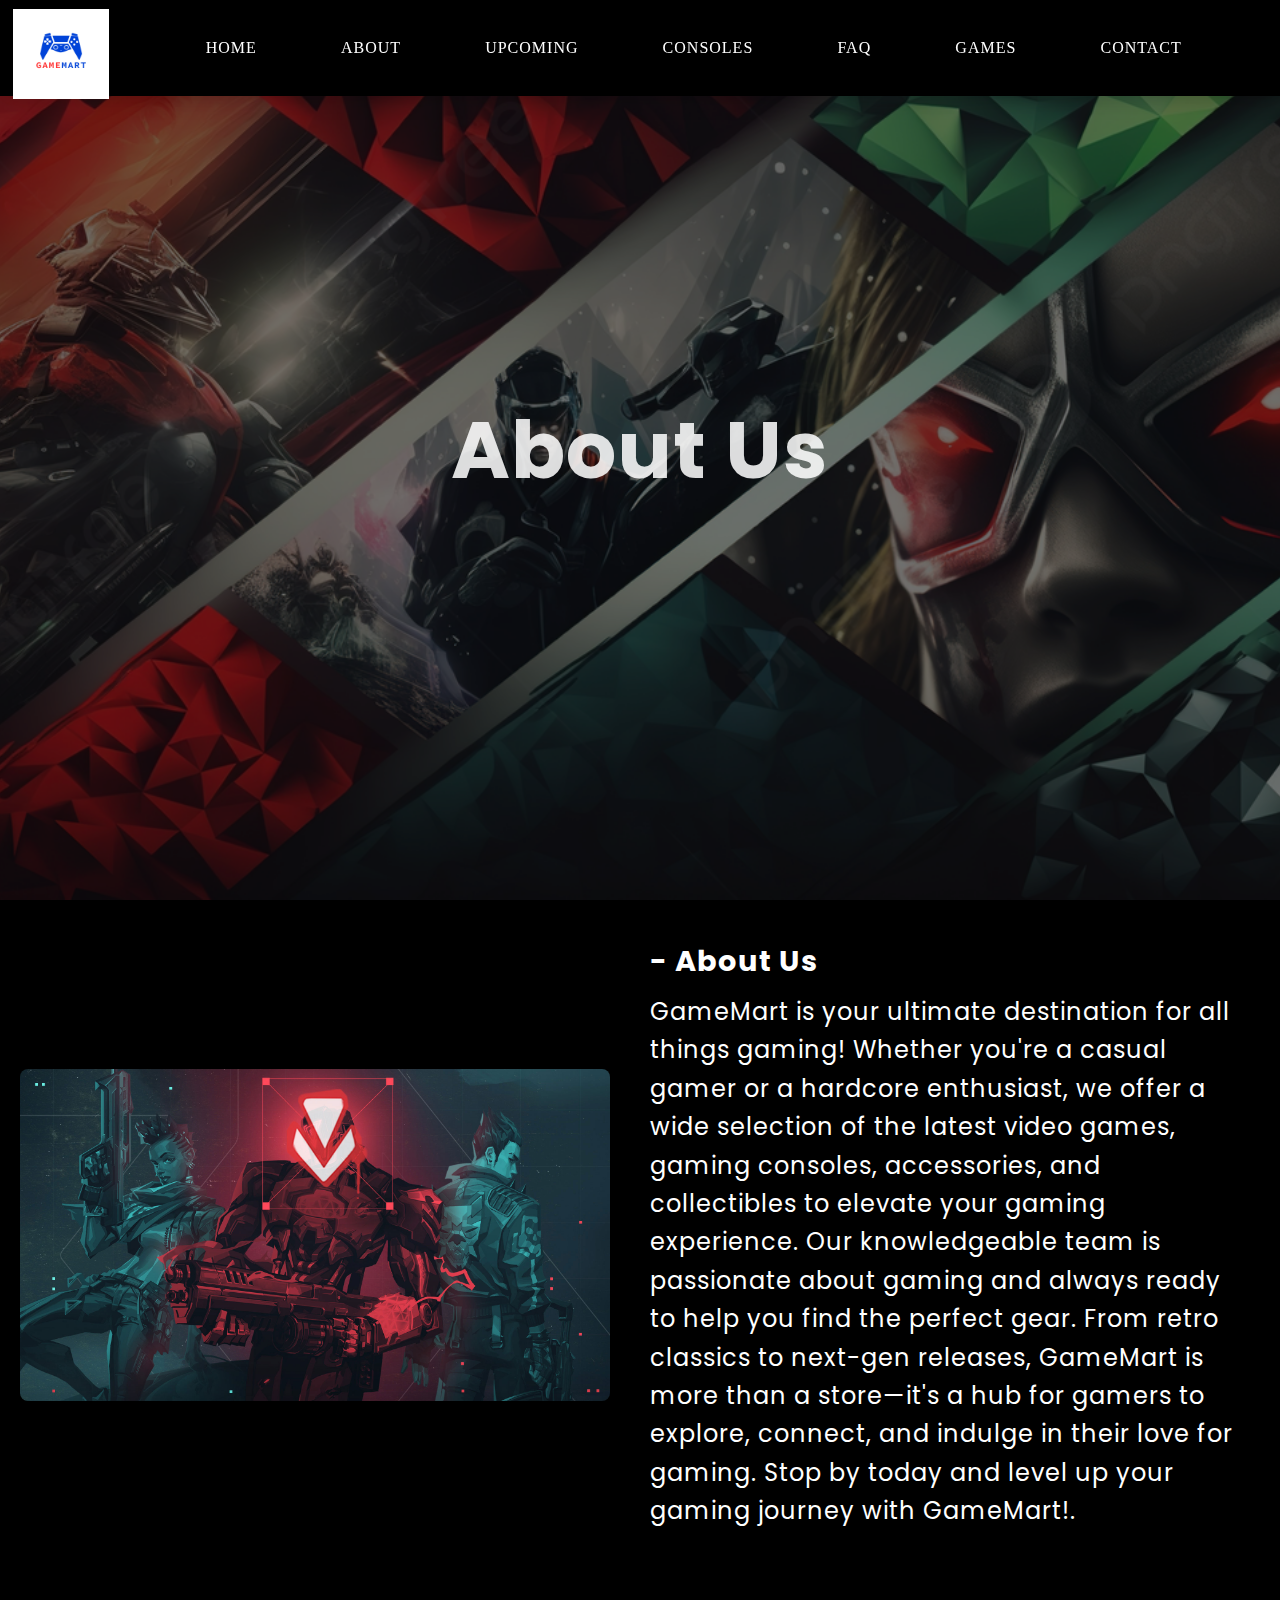
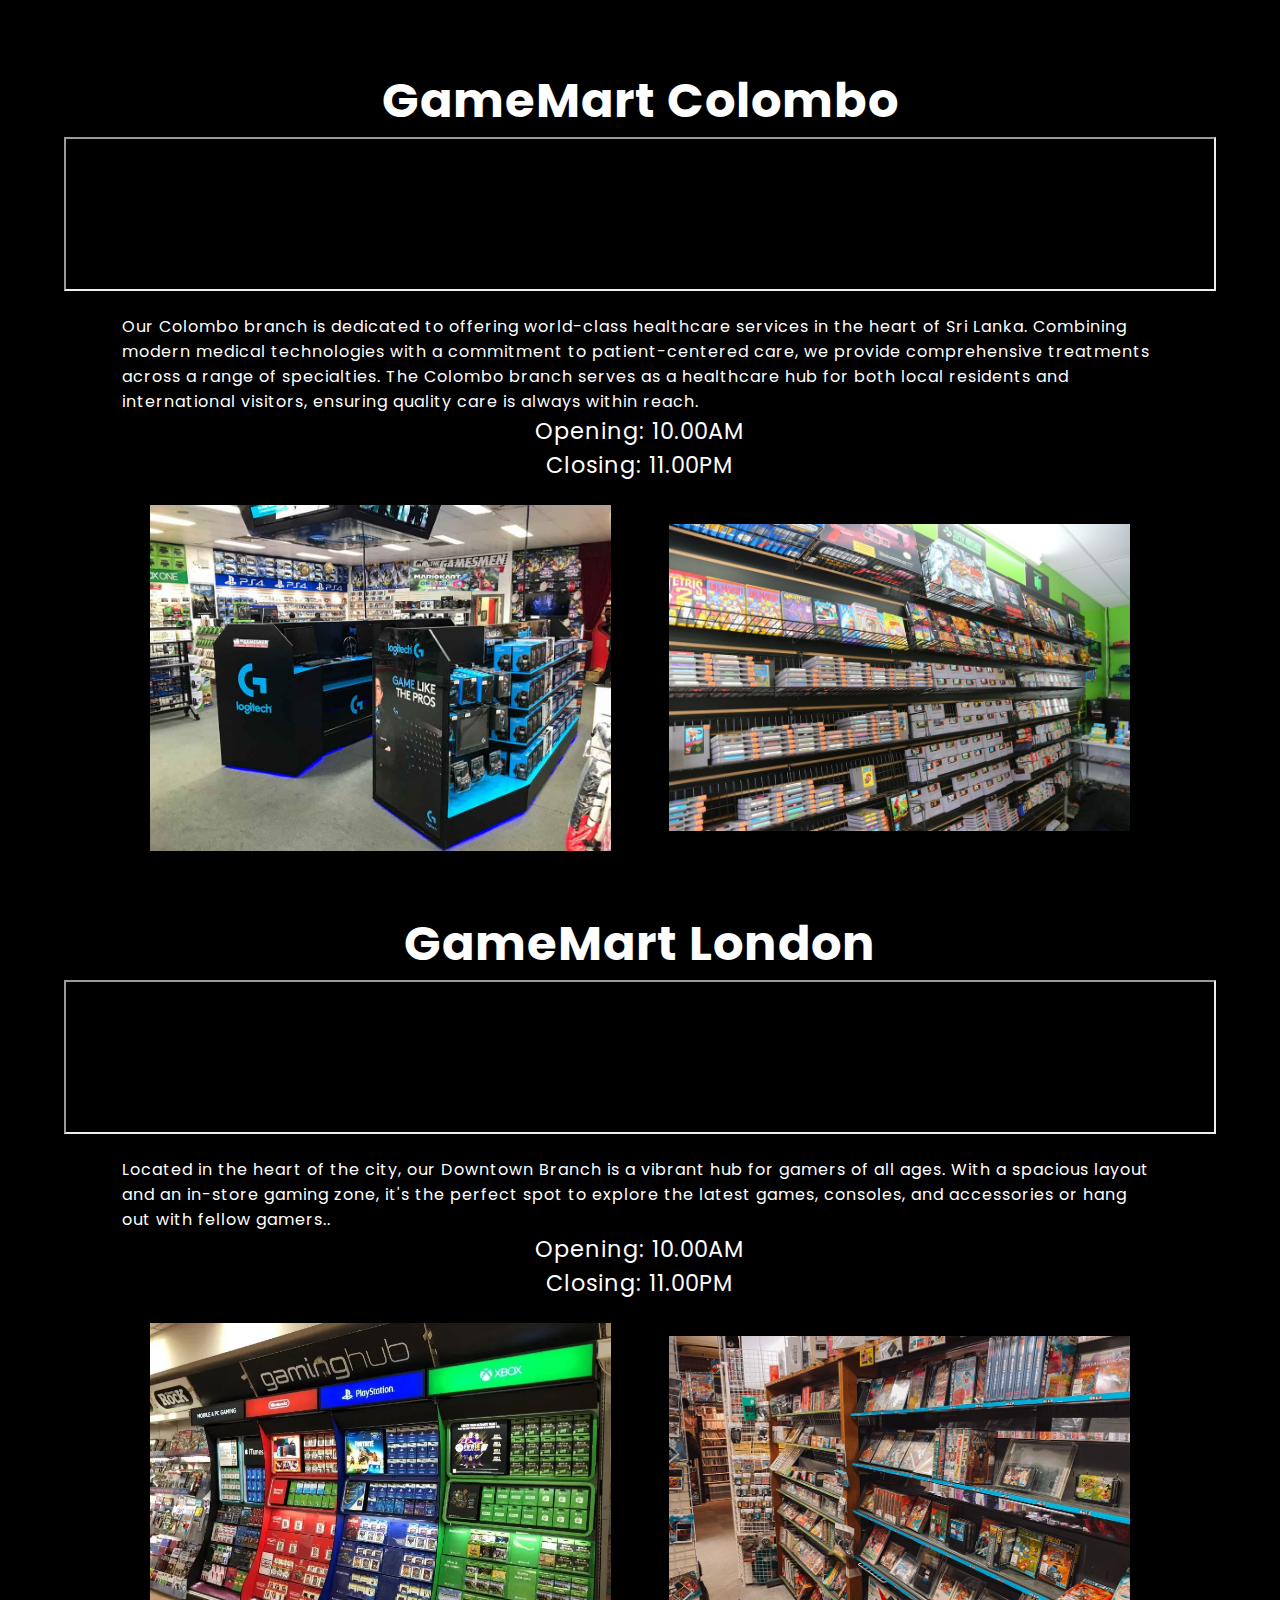
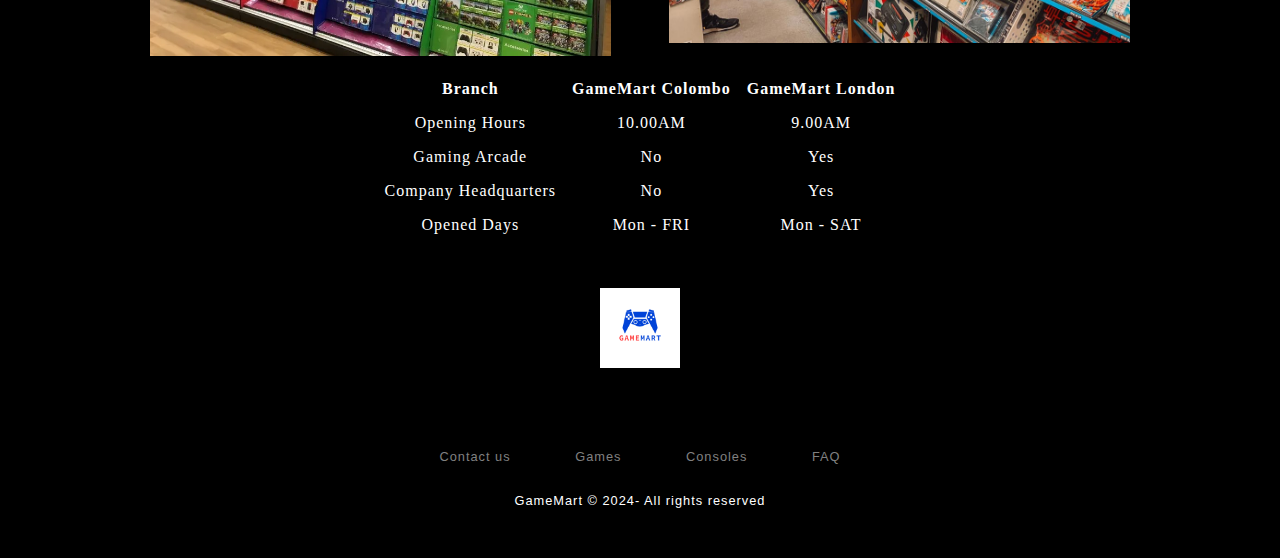
<file: gamemart/about.html>
<!DOCTYPE html>
<html lang="en">
<head>
    <meta charset="UTF-8">
    <meta name="viewport" content="width=device-width, initial-scale=1.0">
    <title>About Us</title>
    <link rel="stylesheet" href="style.css">
    <link rel="icon" type="image/png" href="./favicon/favicon-96x96.png" sizes="96x96" />
    <link rel="icon" type="image/svg+xml" href="./favicon/favicon.svg" />
    <link rel="shortcut icon" href="./favicon/favicon.ico" />
    <link rel="apple-touch-icon" sizes="180x180" href="./favicon/apple-touch-icon.png" />
    <link rel="manifest" href="./favicon/site.webmanifest" />
</head>
<body>
    <nav>
        <div class="logo">
            <img src="./images/logo.png" alt="Logo Image">
        </div>
        <div class="hamburger">
            <div class="line1"></div>
            <div class="line2"></div>
            <div class="line3"></div>
        </div>
        <ul class="nav-links">
            <li><a href="./index.html">Home</a></li>
            <li><a href="./about.html">About</a></li>
            <li><a href="./upcoming.html">Upcoming</a></li>
            <li><a href="./consoles.html">Consoles</a></li>
            <li><a href="./faq.html">FAQ</a></li>
            <li><a href="./games.html">Games</a></li>
            <li><a href="./contactus.html">Contact</a></li>
        </ul>
    </nav>

    <section class="about-hero-header">
        <section class="hero-header-content">
            <h5 id="title">About Us</h5>
        </section>
    </section>

    <section class="about-us">
        <section class="image">
            <img src="./images/ab.jpg" alt="Archer">
        </section>
        <section class="content">
            <h2>- About Us</h2>
            <p>GameMart is your ultimate destination for all things gaming! Whether you're a casual gamer or a hardcore enthusiast, we offer a wide selection of the latest video games, gaming consoles, accessories, and collectibles to elevate your gaming experience. Our knowledgeable team is passionate about gaming and always ready to help you find the perfect gear.

                From retro classics to next-gen releases, GameMart is more than a store—it's a hub for gamers to explore, connect, and indulge in their love for gaming. Stop by today and level up your gaming journey with GameMart!.</p>
        </section>
    </section>

    <section class="branches">
        <h1>Our Branches</h1>
    </section>
    <section class="branches-section">
        <section class="branches-container">
            <section class="branch-card">
                <section class="branch-name">
                    <h1>GameMart Colombo</h1>
                </section>
                <section class="branch-map">
                    <iframe src="https://www.google.com/maps/embed?pb=!1m18!1m12!1m3!1d63371.81536310977!2d79.81500565289788!3d6.921836877837569!2m3!1f0!2f0!3f0!3m2!1i1024!2i768!4f13.1!3m3!1m2!1s0x3ae253d10f7a7003%3A0x320b2e4d32d3838d!2sColombo!5e0!3m2!1sen!2slk!4v1724061359302!5m2!1sen!2slk" allowfullscreen="" loading="lazy" referrerpolicy="no-referrer-when-downgrade"></iframe>

                </section>
                <section class="branch-description">
                    <p>Our Colombo branch is dedicated to offering world-class healthcare services in the heart of Sri Lanka. Combining modern medical technologies with a commitment to patient-centered care, we provide comprehensive treatments across a range of specialties. The Colombo branch serves as a healthcare hub for both local residents and international visitors, ensuring quality care is always within reach.</p>
                </section>
                <section class="time">
                    <p>Opening: 10.00AM</p>
                    <p>Closing: 11.00PM</p>
                </section>
                <section class="branch-images">
                    <img src="./images/retail.jpg" alt="">
                    <img src="./images/retail2.jpg" alt="">

                </section>
            </section>

            <section class="branch-card">
                <section class="branch-name">
                    <h1>GameMart London</h1>
                </section>
                <section class="branch-map">
                    <iframe src="https://www.google.com/maps/embed?pb=!1m18!1m12!1m3!1d158858.5851966824!2d-0.2664051595240117!3d51.52852620095036!2m3!1f0!2f0!3f0!3m2!1i1024!2i768!4f13.1!3m3!1m2!1s0x47d8a00baf21de75%3A0x52963a5addd52a99!2sLondon%2C%20UK!5e0!3m2!1sen!2slk!4v1724062353848!5m2!1sen!2slk" allowfullscreen="" loading="lazy" referrerpolicy="no-referrer-when-downgrade"></iframe>

                </section>
                <section class="branch-description">
                    <p>Located in the heart of the city, our Downtown Branch is a vibrant hub for gamers of all ages. With a spacious layout and an in-store gaming zone, it's the perfect spot to explore the latest games, consoles, and accessories or hang out with fellow gamers..</p>
                </section>
                <section class="time">
                    <p>Opening: 10.00AM</p>
                    <p>Closing: 11.00PM</p>
                </section>
                <section class="branch-images">
                    <img src="./images/retail3.webp" alt="">
                    <img src="./images/retail4.webp" alt="">

                </section>
            </section>
        </section>
    </section>

    <section class="responsive service-summary" >
        <section class="responsive-table">
            <table>
                <thead>
                    <tr>
                        <th>Branch</th>
                        <th>GameMart Colombo</th>
                        <th>GameMart London</th>
                    </tr>
                </thead>
                <tbody>
                    <tr>
                        <td>Opening Hours</td>
                        <td class="good-indicator">10.00AM</td>
                        <td class="good-indicator">9.00AM</td>
                    </tr>
                    <tr>
                        <td>Gaming Arcade</td>
                        <td class="good-indicator">No</td>
                        <td class="good-indicator">Yes</td>
                    </tr>
                    <tr>
                        <td>Company Headquarters</td>
                        <td class="good-indicator">No</td>
                        <td class="bad-indicator">Yes</td>
                    </tr>
                </tbody>
                <tfoot>
                    <tr>
                        <td>Opened Days</td>
                        <td class="good-indicator">Mon - FRI</td>
                        <td class="good-indicator">Mon - SAT</td>
                    </tr>
                </tfoot>
            </table>
        </section>
    </section>




    <footer>
        <section class="footer">
            <img src="./images/logo.png" alt="logo">
        <section class="row">
        <a href="#"><i class="fa fa-facebook"></i></a>
        <a href="#"><i class="fa fa-instagram"></i></a>
        <a href="#"><i class="fa fa-youtube"></i></a>
        <a href="#"><i class="fa fa-twitter"></i></a>
        </section>
        
        <section class="row">
        <ul>
        <li><a href="./contact.html">Contact us</a></li>
        <li><a href="./games.html">Games</a></li>
        <li><a href="./consoles.html">Consoles</a></li>
        <li><a href="./faq.html">FAQ</a></li>
        </ul>
        </section>
        <section class="row">
            GameMart © 2024- All rights reserved
            </section>
        </section>
    </footer>
    
</body>
<script src="./script.js"></script>
</html>
</file>
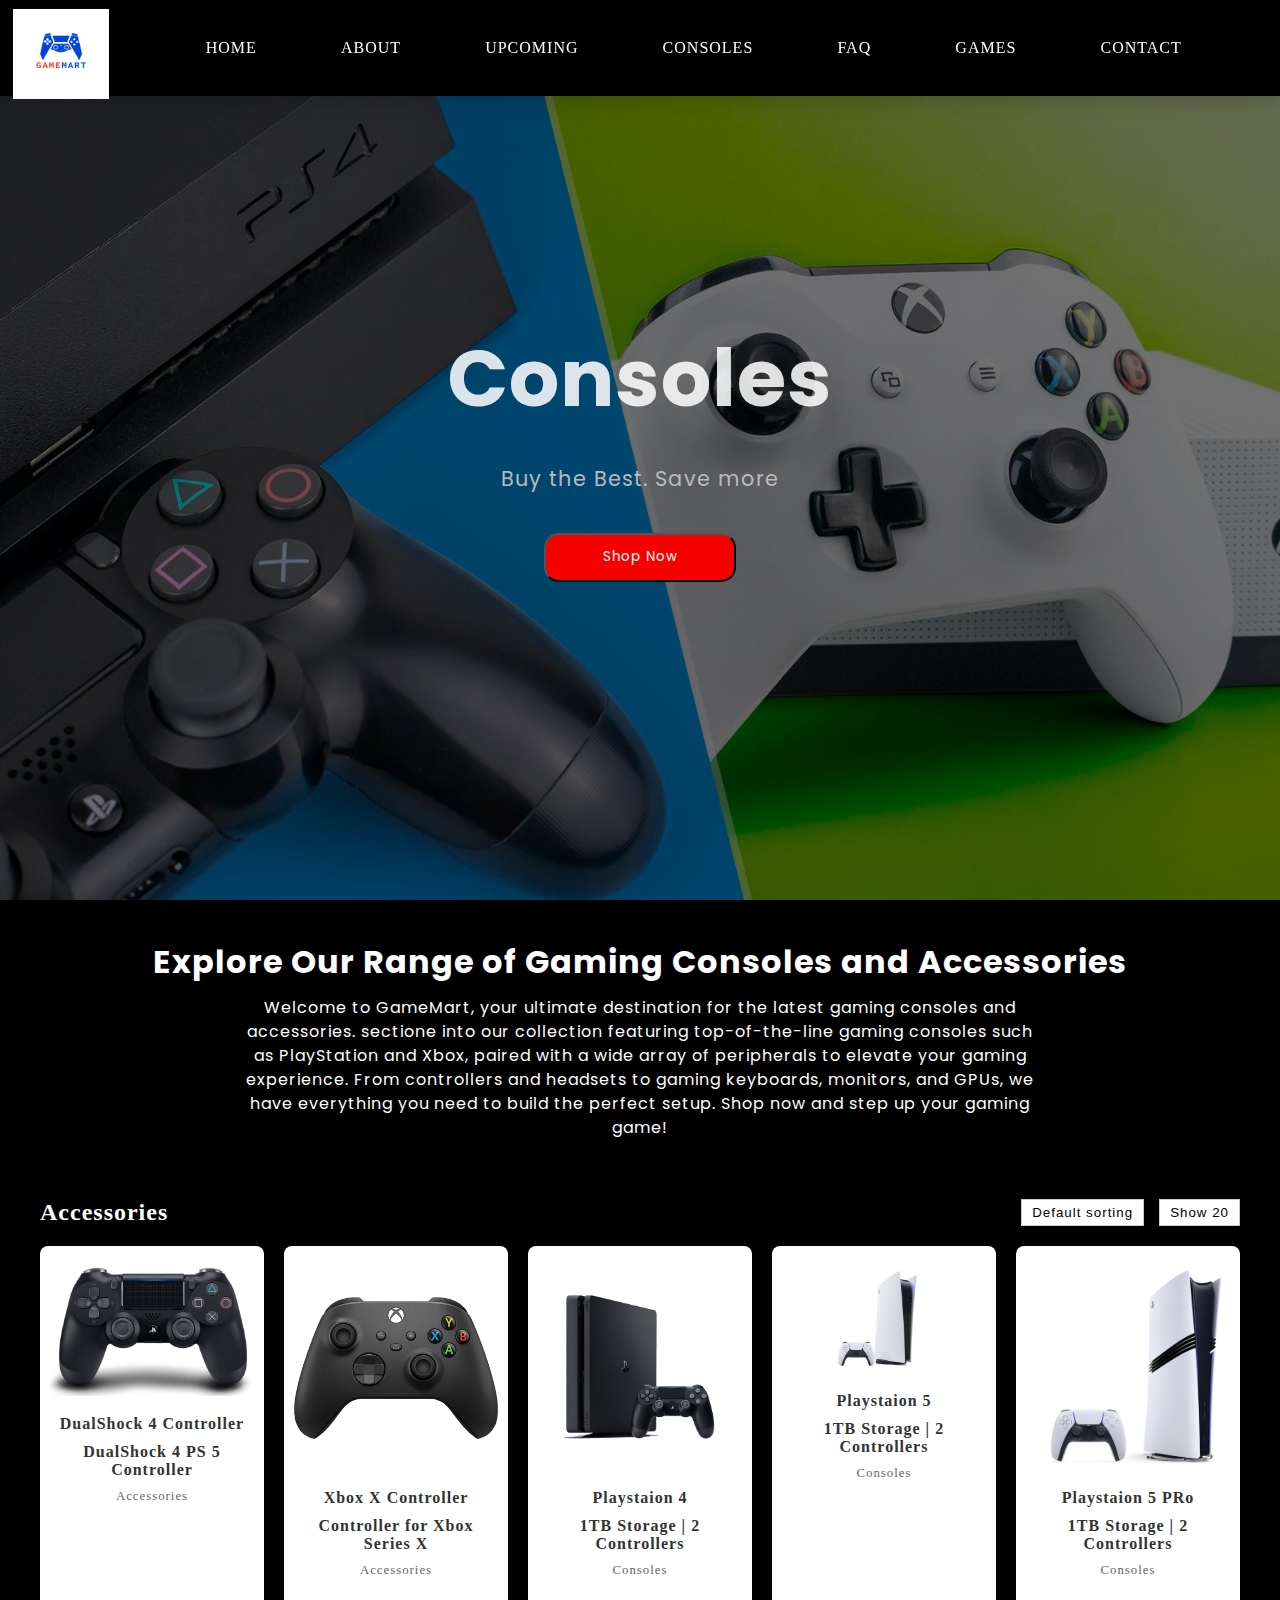
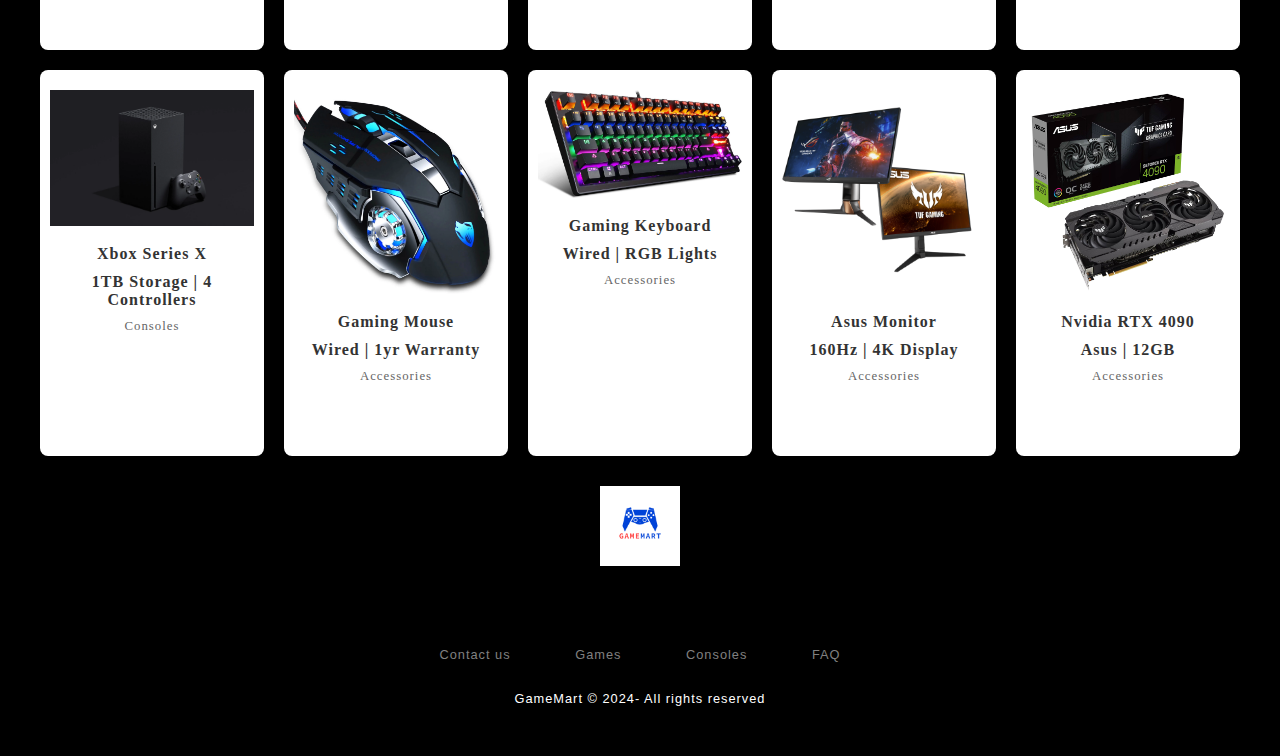
<file: gamemart/consoles.html>
<!DOCTYPE html>
<html lang="en">
<head>
    <meta charset="UTF-8">
    <meta name="viewport" content="width=device-width, initial-scale=1.0">
    <title>Consoles</title>
    <link rel="stylesheet" href="style.css">
    <link rel="icon" type="image/png" href="./favicon/favicon-96x96.png" sizes="96x96" />
    <link rel="icon" type="image/svg+xml" href="./favicon/favicon.svg" />
    <link rel="shortcut icon" href="./favicon/favicon.ico" />
    <link rel="apple-touch-icon" sizes="180x180" href="./favicon/apple-touch-icon.png" />
    <link rel="manifest" href="./favicon/site.webmanifest" />
</head>
<body>
  <nav>
    <div class="logo">
        <img src="./images/logo.png" alt="Logo Image">
    </div>
    <div class="hamburger">
        <div class="line1"></div>
        <div class="line2"></div>
        <div class="line3"></div>
    </div>
    <ul class="nav-links">
        <li><a href="./index.html">Home</a></li>
        <li><a href="./about.html">About</a></li>
        <li><a href="./upcoming.html">Upcoming</a></li>
        <li><a href="./consoles.html">Consoles</a></li>
        <li><a href="./faq.html">FAQ</a></li>
        <li><a href="./games.html">Games</a></li>
        <li><a href="./contactus.html">Contact</a></li>
    </ul>
</nav>

    <section class="console-header">
        <section class="hero-header-content">
            <h5 id="title">Consoles</h5>
            <p id="hero-text">Buy the Best. Save more</p>
            <button id="appointmentBtn">Shop Now</button>
        </section>
    </section>

    <section class="description">
        <h1>Explore Our Range of Gaming Consoles and Accessories</h1>
        <p>
          Welcome to GameMart, your ultimate destination for the latest gaming consoles and accessories. 
          sectione into our collection featuring top-of-the-line gaming consoles such as PlayStation and Xbox, 
          paired with a wide array of peripherals to elevate your gaming experience. From controllers and 
          headsets to gaming keyboards, monitors, and GPUs, we have everything you need to build the perfect setup.
          Shop now and step up your gaming game!
        </p>
      </section>

    <section class="accessories">
        <header class="accessories-header">
          <h1>Accessories</h1>
          <section class="filters">
            <section>
              <button>Default sorting</button>
              <button>Show 20</button>
            </section>
          </section>
        </header>
        <section class="products-grid">
          <!-- Example Card -->
          <section class="product-card">
            <img src="./images/peripherals/dualshock4.jpg" alt="DualShock 4 Controller">
            <h2>DualShock 4 Controller</h2>
            <h2>DualShock 4 PS 5 Controller</h2>
            <span class="category">Accessories</span>
            <section class="price">$199.00</section>
          </section>
          <section class="product-card">
            <img src="./images/peripherals/xboxcontroller.jpg" alt="DualShock 4 Controller">
            <h2>Xbox X Controller</h2>
            <h2>Controller for Xbox Series X</h2>
            <span class="category">Accessories</span>
            <section class="price">$199.00</section>
          </section>
          <section class="product-card">
            <img src="./images/peripherals/ps4.webp" alt="DualShock 4 Controller">
            <h2>Playstaion 4</h2>
            <h2>1TB Storage | 2 Controllers</h2>
            <span class="category">Consoles</span>
            <section class="price">$599.00</section>
          </section>
          <section class="product-card">
            <img src="./images/peripherals/ps5.webp" alt="DualShock 4 Controller">
            <h2>Playstaion 5</h2>
            <h2>1TB Storage | 2 Controllers</h2>
            <span class="category">Consoles</span>
            <section class="price">$599.00</section>
          </section>
          <section class="product-card">
            <img src="./images/peripherals/ps5 pro.webp" alt="DualShock 4 Controller">
            <h2>Playstaion 5 PRo</h2>
            <h2>1TB Storage | 2 Controllers</h2>
            <span class="category">Consoles</span>
            <section class="price">$899.00</section>
          </section>
          <section class="product-card">
            <img src="./images/peripherals/xboxX.webp" alt="DualShock 4 Controller">
            <h2>Xbox Series X</h2>
            <h2>1TB Storage | 4 Controllers</h2>
            <span class="category">Consoles</span>
            <section class="price">$699.00</section>
          </section>
          <section class="product-card">
            <img src="./images/peripherals/mouse.webp" alt="DualShock 4 Controller">
            <h2>Gaming Mouse</h2>
            <h2>Wired | 1yr Warranty</h2>
            <span class="category">Accessories</span>
            <section class="price">$699.00</section>
          </section>
          <section class="product-card">
            <img src="./images/peripherals/keyboard.jpg" alt="DualShock 4 Controller">
            <h2>Gaming Keyboard </h2>
            <h2>Wired | RGB Lights</h2>
            <span class="category">Accessories</span>
            <section class="price">$699.00</section>
          </section>
          <section class="product-card">
            <img src="./images/peripherals/monitor.png" alt="DualShock 4 Controller">
            <h2>Asus Monitor </h2>
            <h2>160Hz | 4K Display</h2>
            <span class="category">Accessories</span>
            <section class="price">$699.00</section>
          </section>
          <section class="product-card">
            <img src="./images/peripherals/4090.jpg" alt="DualShock 4 Controller">
            <h2>Nvidia RTX 4090 </h2>
            <h2>Asus | 12GB</h2>
            <span class="category">Accessories</span>
            <section class="price">$699.00</section>
          </section>
          <!-- Add additional cards similarly -->
        </section>
      </section>




    <footer>
        <section class="footer">
            <img src="./images/logo.png" alt="logo">
        <section class="row">
        <a href="#"><i class="fa fa-facebook"></i></a>
        <a href="#"><i class="fa fa-instagram"></i></a>
        <a href="#"><i class="fa fa-youtube"></i></a>
        <a href="#"><i class="fa fa-twitter"></i></a>
        </section>
        
        <section class="row">
        <ul>
        <li><a href="./contact.html">Contact us</a></li>
        <li><a href="./games.html">Games</a></li>
        <li><a href="./consoles.html">Consoles</a></li>
        <li><a href="./faq.html">FAQ</a></li>
        </ul>
        </section>
        <section class="row">
            GameMart © 2024- All rights reserved
            </section>
        </section>
    </footer>
    
</body>
<script src="./script.js"></script>
</html>
</file>
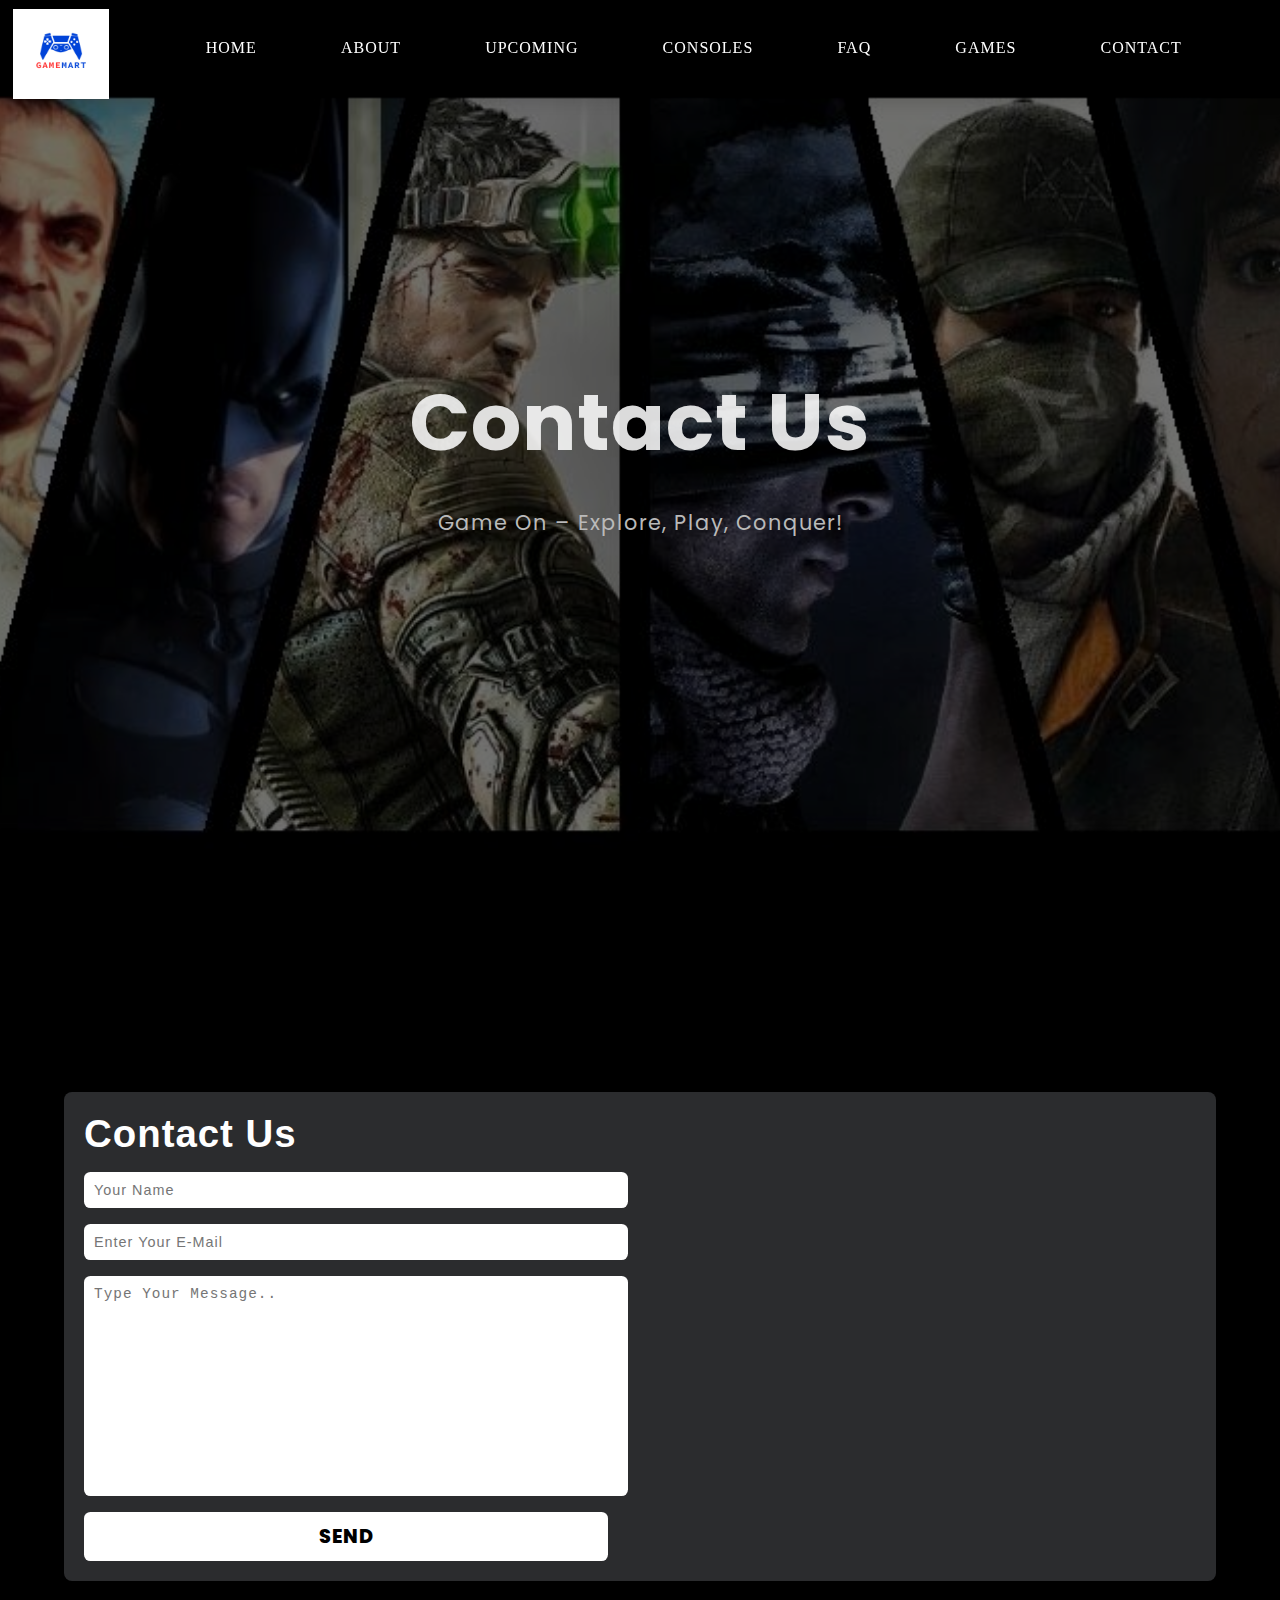
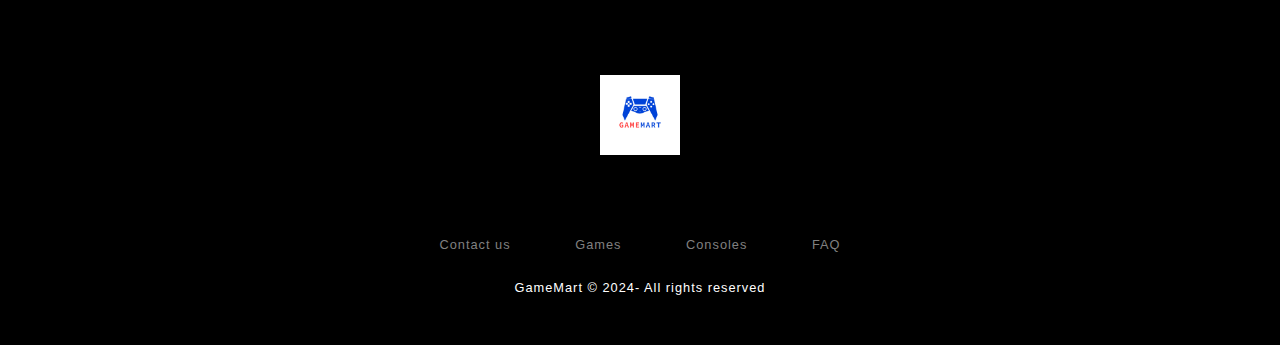
<file: gamemart/contactus.html>
<!DOCTYPE html>
<html lang="en">
<head>
    <meta charset="UTF-8">
    <meta name="viewport" content="width=device-width, initial-scale=1.0">
    <title>Contact Us</title>
    <link rel="stylesheet" href="style.css">
    <link rel="icon" type="image/png" href="./favicon/favicon-96x96.png" sizes="96x96" />
    <link rel="icon" type="image/svg+xml" href="./favicon/favicon.svg" />
    <link rel="shortcut icon" href="./favicon/favicon.ico" />
    <link rel="apple-touch-icon" sizes="180x180" href="./favicon/apple-touch-icon.png" />
    <link rel="manifest" href="./favicon/site.webmanifest" />
</head>
<body>
    <nav>
        <div class="logo">
            <img src="./images/logo.png" alt="Logo Image">
        </div>
        <div class="hamburger">
            <div class="line1"></div>
            <div class="line2"></div>
            <div class="line3"></div>
        </div>
        <ul class="nav-links">
            <li><a href="./index.html">Home</a></li>
            <li><a href="./about.html">About</a></li>
            <li><a href="./upcoming.html">Upcoming</a></li>
            <li><a href="./consoles.html">Consoles</a></li>
            <li><a href="./faq.html">FAQ</a></li>
            <li><a href="./games.html">Games</a></li>
            <li><a href="./contactus.html">Contact</a></li>
        </ul>
    </nav>
    <section class="games-header">
        <section class="hero-header-content">
            <h5 id="title">Contact Us</h5>
            <p id="hero-text">Game On – Explore, Play, Conquer!</p>
        </section>
    </section>

    

    <!--Contact-->
    <section>
        <section class="contact">
            <section class="contact-container">
                <section class="form-container">
                    <h3>Contact Us</h3>
                    <form action="" class="contact-form">
                        <input type="text" placeholder="Your Name" required>
                        <input type="email" name="" id="" placeholder="Enter Your E-Mail" required>
                        <textarea name="" id="" cols="30" rows="10" placeholder="Type Your Message.." required></textarea>
                        <input type="submit" value="Send" class="send-button">
    
                    </form>
                </section> 
                <section class="contact-map">
                    <iframe src="https://www.google.com/maps/embed?pb=!1m18!1m12!1m3!1d7964145.755427968!2d71.04715460671908!3d12.924229712275768!2m3!1f0!2f0!3f0!3m2!1i1024!2i768!4f13.1!3m3!1m2!1s0x3ae25bde868a6ac3%3A0xb29c9124ada5a74b!2sGames%20Street!5e0!3m2!1sen!2slk!4v1735456630184!5m2!1sen!2slk"style="border:0;" allowfullscreen="" loading="lazy" referrerpolicy="no-referrer-when-downgrade"></iframe>
                </section>
            </section>
        </section>
    </section>



    <footer>
        <section class="footer">
            <img src="./images/logo.png" alt="logo">
        <section class="row">
        <a href="#"><i class="fa fa-facebook"></i></a>
        <a href="#"><i class="fa fa-instagram"></i></a>
        <a href="#"><i class="fa fa-youtube"></i></a>
        <a href="#"><i class="fa fa-twitter"></i></a>
        </section>
        
        <section class="row">
        <ul>
        <li><a href="./contact.html">Contact us</a></li>
        <li><a href="./games.html">Games</a></li>
        <li><a href="./consoles.html">Consoles</a></li>
        <li><a href="./faq.html">FAQ</a></li>
        </ul>
        </section>
        <section class="row">
            GameMart © 2024- All rights reserved
            </section>
        </section>
    </footer>
    
</body>
<script src="./script.js"></script>
</html>
</file>
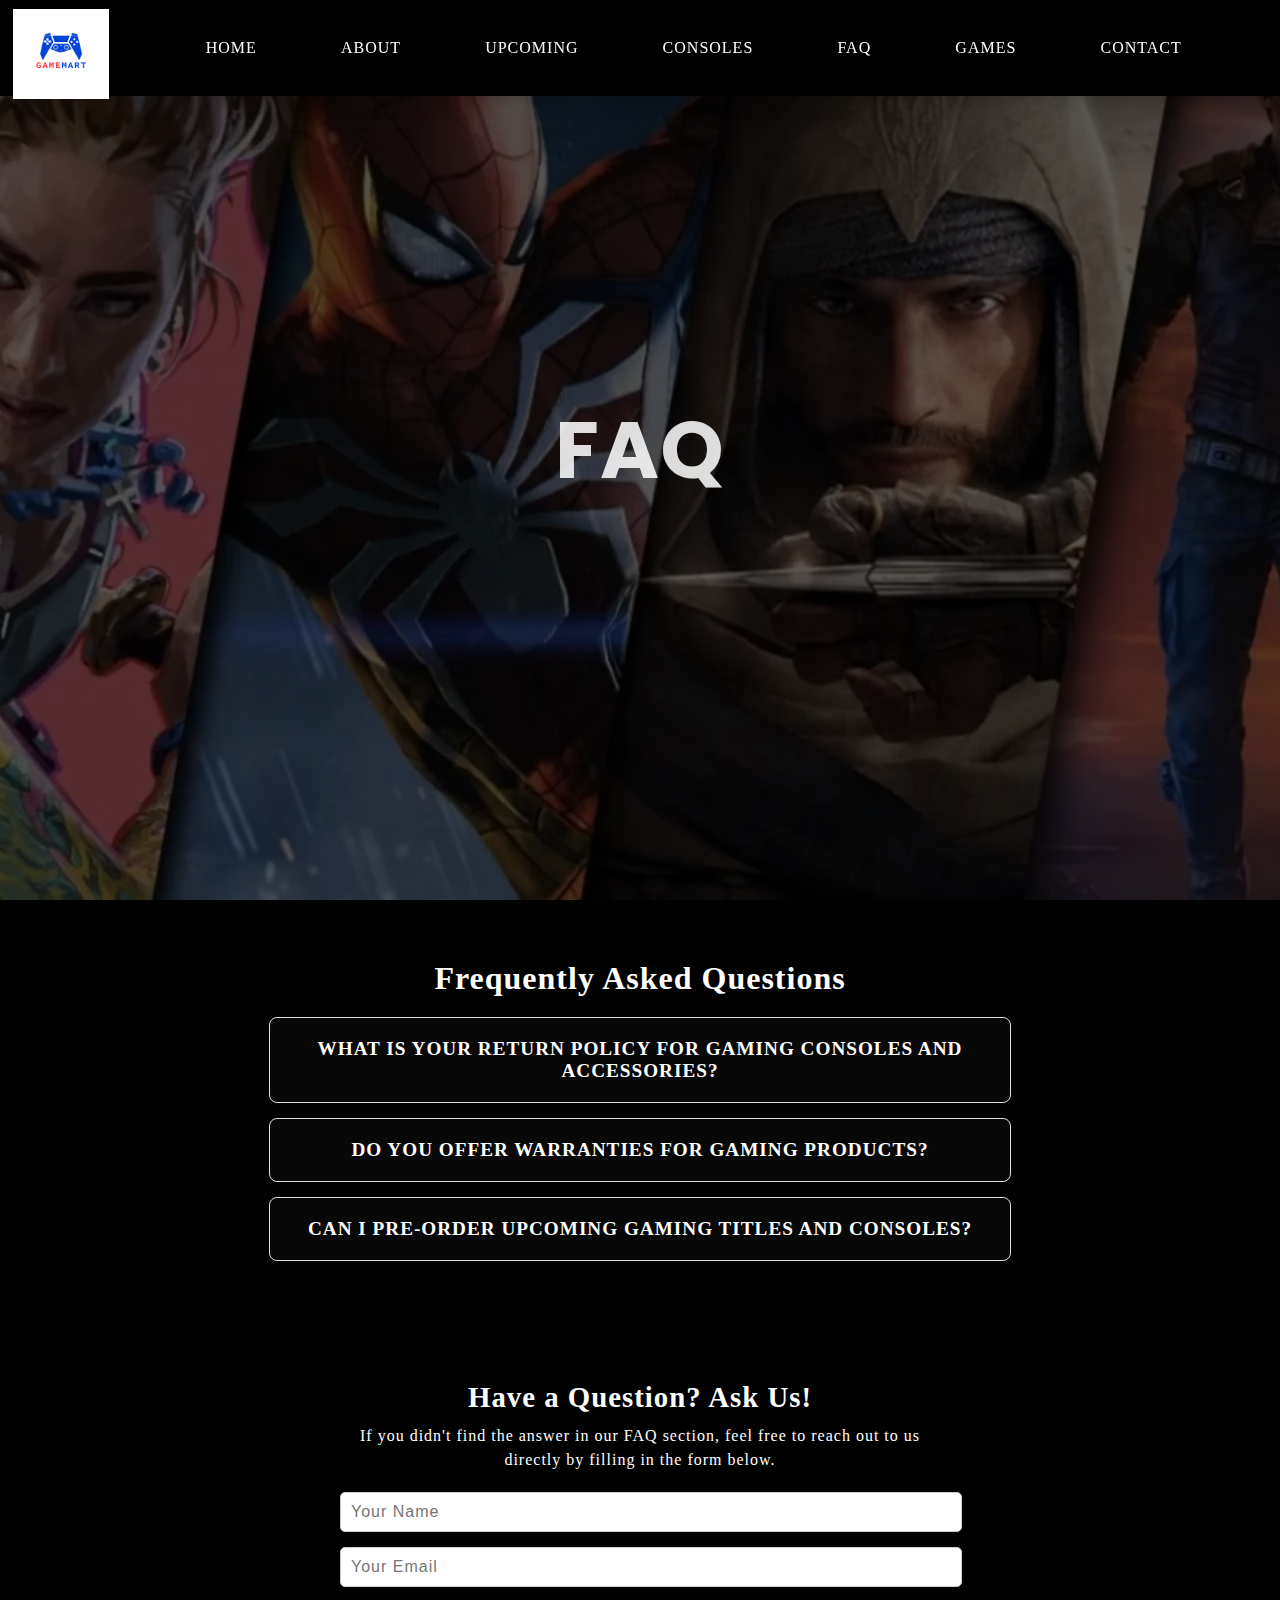
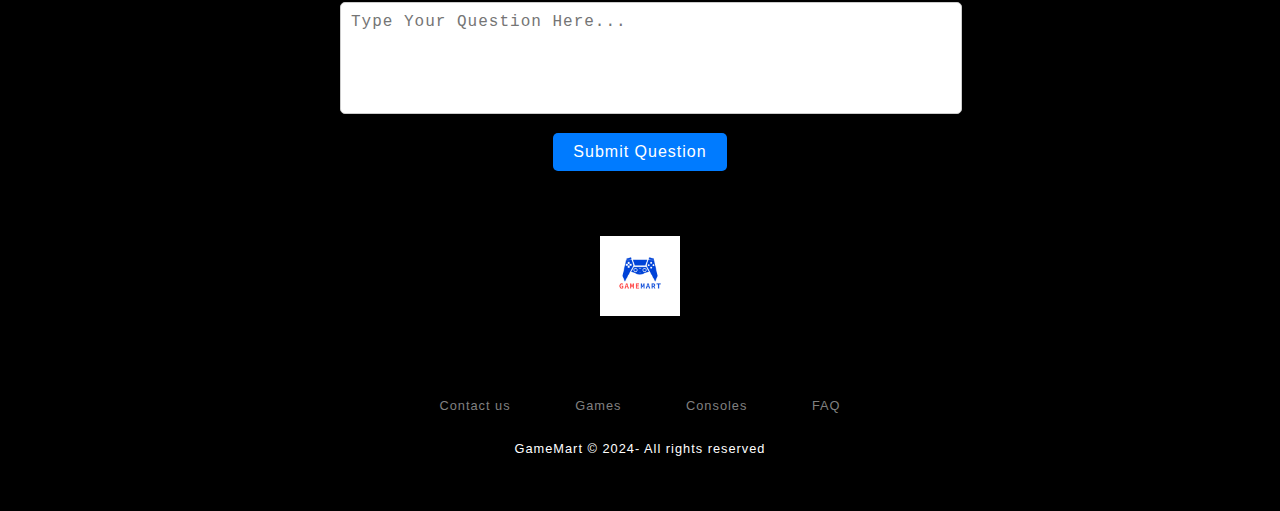
<file: gamemart/faq.html>
<!DOCTYPE html>
<html lang="en">
<head>
    <meta charset="UTF-8">
    <meta name="viewport" content="width=device-width, initial-scale=1.0">
    <title>FAQ</title>
    <link rel="stylesheet" href="style.css">
    <link rel="icon" type="image/png" href="./favicon/favicon-96x96.png" sizes="96x96" />
    <link rel="icon" type="image/svg+xml" href="./favicon/favicon.svg" />
    <link rel="shortcut icon" href="./favicon/favicon.ico" />
    <link rel="apple-touch-icon" sizes="180x180" href="./favicon/apple-touch-icon.png" />
    <link rel="manifest" href="./favicon/site.webmanifest" />
</head>
<body>
    <nav>
        <div class="logo">
            <img src="./images/logo.png" alt="Logo Image">
        </div>
        <div class="hamburger">
            <div class="line1"></div>
            <div class="line2"></div>
            <div class="line3"></div>
        </div>
        <ul class="nav-links">
            <li><a href="./index.html">Home</a></li>
            <li><a href="./about.html">About</a></li>
            <li><a href="./upcoming.html">Upcoming</a></li>
            <li><a href="./consoles.html">Consoles</a></li>
            <li><a href="./faq.html">FAQ</a></li>
            <li><a href="./games.html">Games</a></li>
            <li><a href="./contactus.html">Contact</a></li>
        </ul>
    </nav>

    <section class="hero-header">
        <section class="hero-header-content">
            <h5 id="title">FAQ</h5>
        </section>
    </section>
    <section class="faq-section">
        <h3>Frequently Asked Questions</h3>
    
        <section class="faq-container">
            <!-- FAQ Item 1 -->
            <section class="faq-item">
                <input type="checkbox" id="faq1" class="faq-toggle">
                <label for="faq1" class="faq-title"> What is your return policy for gaming consoles and accessories?</label>
                <section class="faq-answer">
                    <p>We offer a 30-day return policy for gaming consoles and accessories, provided the items are in their original packaging and unused. Items must be returned with the receipt or proof of purchase. For products with defects, a replacement or full refund will be issued after verification.</p>
                </section>
            </section>
    
            <!-- FAQ Item 2 -->
            <section class="faq-item">
                <input type="checkbox" id="faq2" class="faq-toggle">
                <label for="faq2" class="faq-title">Do you offer warranties for gaming products?</label>
                <section class="faq-answer">
                    <p>Yes, we provide manufacturer warranties for all gaming products. Warranty durations vary by product and brand, typically ranging from 6 months to 2 years. Please check the product details or contact our customer service team for more information.                    </p>
                </section>
            </section>
    
            <!-- FAQ Item 3 -->
            <section class="faq-item">
                <input type="checkbox" id="faq3" class="faq-toggle">
                <label for="faq3" class="faq-title"> Can I pre-order upcoming gaming titles and consoles?</label>
                <section class="faq-answer">
                    <p>Absolutely! We offer pre-order options for the latest gaming titles and consoles. Pre-orders can be placed online or in-store with a small deposit. We’ll notify you as soon as your order is ready for pickup or shipping.
                    </p>
                </section>
            </section>
    
        </section>
    </section>

    <section class="ask-question-section">
        <h3>Have a Question? Ask Us!</h3>
        <p>If you didn't find the answer in our FAQ section, feel free to reach out to us directly by filling in the form below.</p>
        <form class="question-form">
            <section class="form-group">
                <input type="text" name="name" placeholder="Your Name" required>
            </section>
            <section class="form-group">
                <input type="email" name="email" placeholder="Your Email" required>
            </section>
            <section class="form-group">
                <textarea name="question" rows="5" placeholder="Type Your Question Here..." required></textarea>
            </section>
            <section class="form-group">
                <input type="submit" value="Submit Question" class="submit-button">
            </section>
        </form>
    </section>
    

    <footer>
        <section class="footer">
            <img src="./images/logo.png" alt="logo">
        <section class="row">
        <a href="#"><i class="fa fa-facebook"></i></a>
        <a href="#"><i class="fa fa-instagram"></i></a>
        <a href="#"><i class="fa fa-youtube"></i></a>
        <a href="#"><i class="fa fa-twitter"></i></a>
        </section>
        
        <section class="row">
        <ul>
        <li><a href="./contact.html">Contact us</a></li>
        <li><a href="./games.html">Games</a></li>
        <li><a href="./consoles.html">Consoles</a></li>
        <li><a href="./faq.html">FAQ</a></li>
        </ul>
        </section>
        <section class="row">
            GameMart © 2024- All rights reserved
            </section>
        </section>
    </footer>
    
</body>
<script src="./script.js"></script>
</html>
</file>
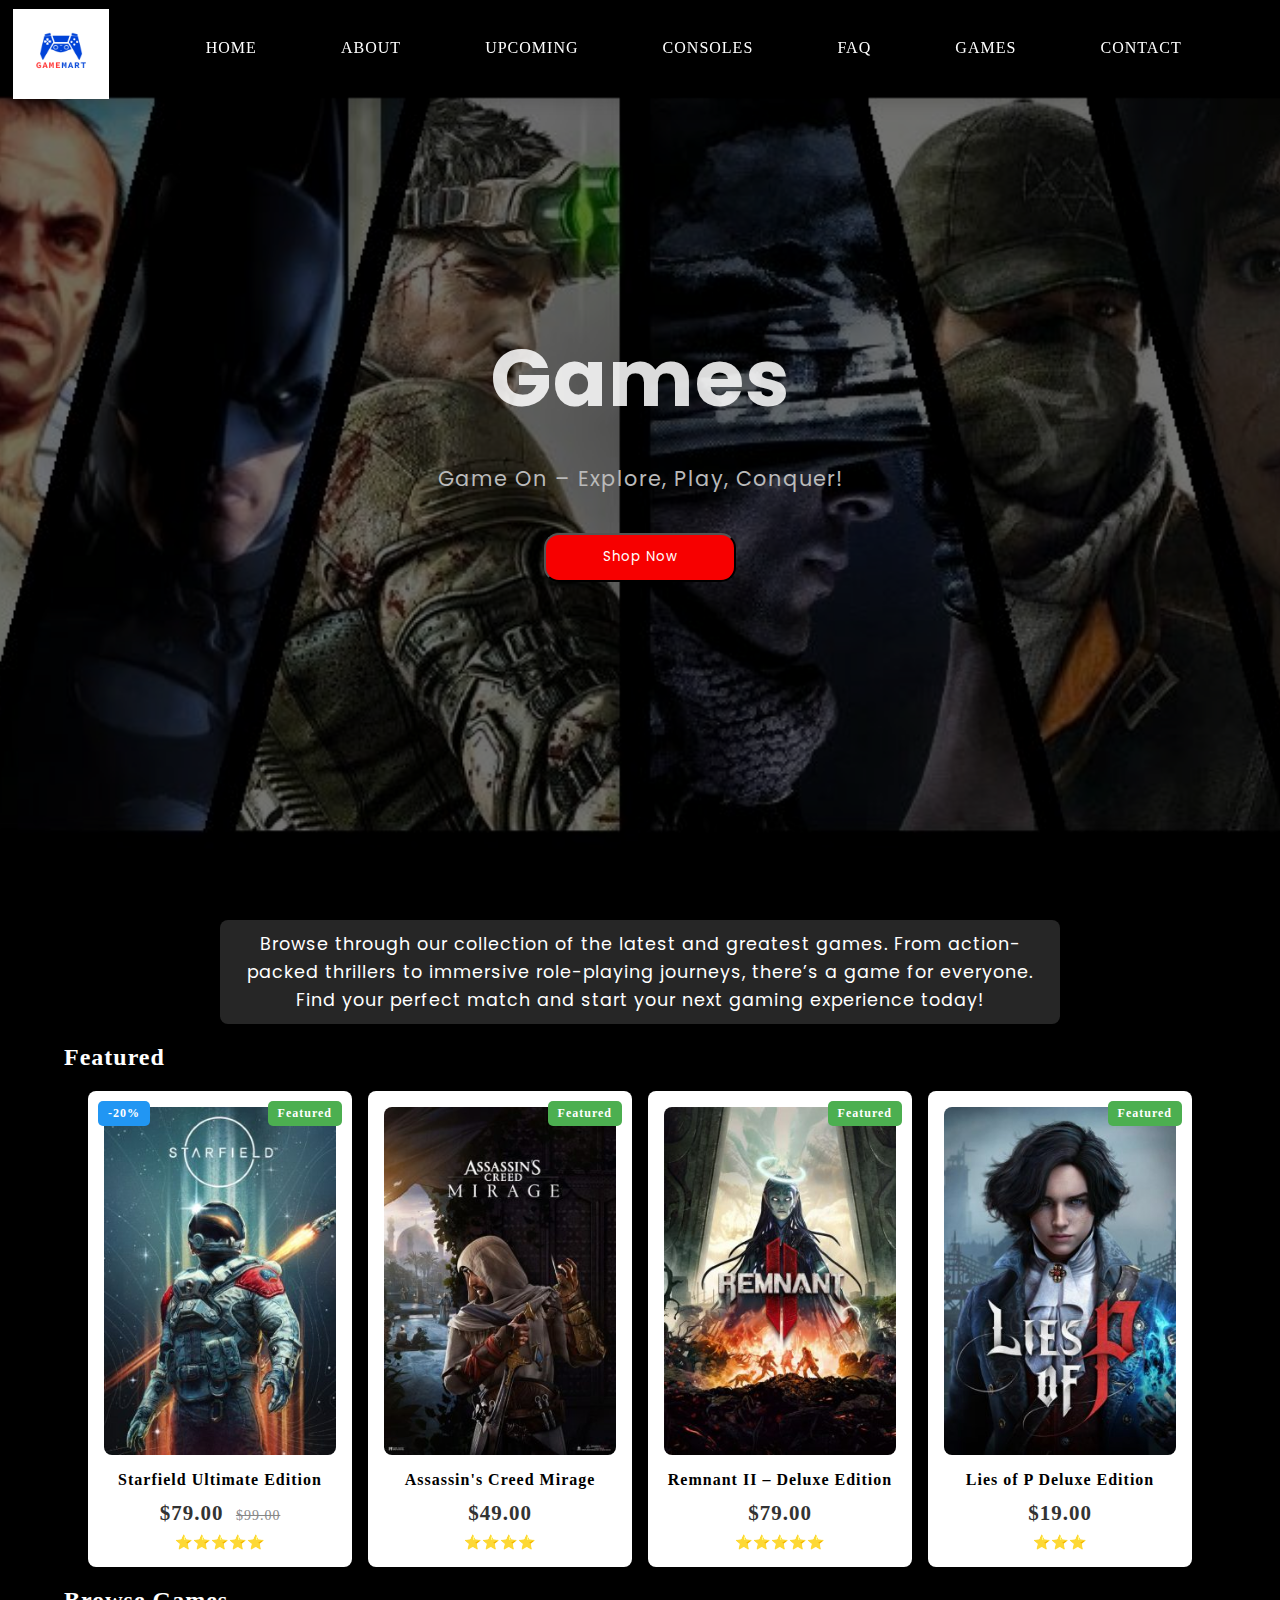
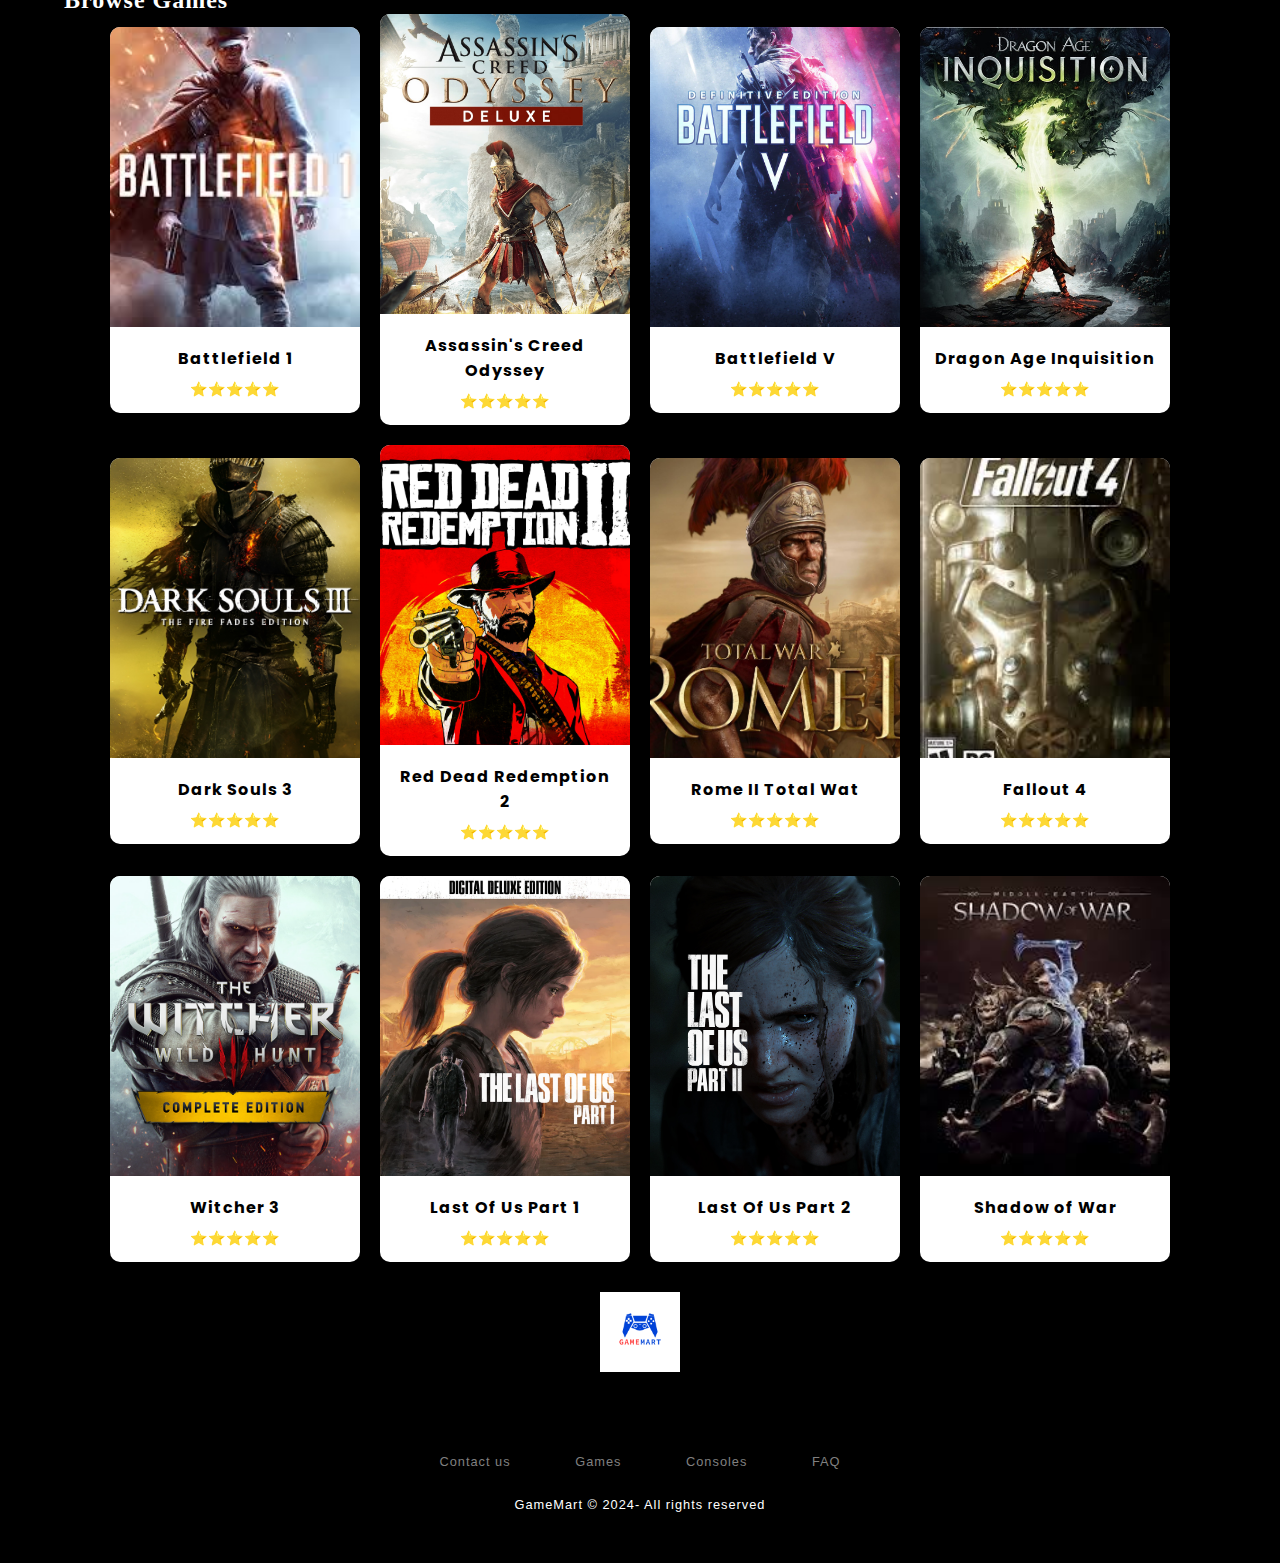
<file: gamemart/games.html>
<!DOCTYPE html>
<html lang="en">
<head>
    <meta charset="UTF-8">
    <meta name="viewport" content="width=device-width, initial-scale=1.0">
    <title>Games</title>
    <link rel="stylesheet" href="style.css">
    <link rel="icon" type="image/png" href="./favicon/favicon-96x96.png" sizes="96x96" />
    <link rel="icon" type="image/svg+xml" href="./favicon/favicon.svg" />
    <link rel="shortcut icon" href="./favicon/favicon.ico" />
    <link rel="apple-touch-icon" sizes="180x180" href="./favicon/apple-touch-icon.png" />
    <link rel="manifest" href="./favicon/site.webmanifest" />
</head>
<body>
  <nav>
    <div class="logo">
        <img src="./images/logo.png" alt="Logo Image">
    </div>
    <div class="hamburger">
        <div class="line1"></div>
        <div class="line2"></div>
        <div class="line3"></div>
    </div>
    <ul class="nav-links">
        <li><a href="./index.html">Home</a></li>
        <li><a href="./about.html">About</a></li>
        <li><a href="./upcoming.html">Upcoming</a></li>
        <li><a href="./consoles.html">Consoles</a></li>
        <li><a href="./faq.html">FAQ</a></li>
        <li><a href="./games.html">Games</a></li>
        <li><a href="./contactus.html">Contact</a></li>
    </ul>
</nav>

    <section class="games-header">
        <section class="hero-header-content">
            <h5 id="title">Games</h5>
            <p id="hero-text">Game On – Explore, Play, Conquer!</p>
            <button id="appointmentBtn">Shop Now</button>
        </section>
    </section>

    <section>
        <section class="store-intro">
            <p>
                Browse through our collection of the latest and greatest games. From action-packed thrillers to immersive role-playing journeys, there’s a game for everyone. Find your perfect match and start your next gaming experience today!
            </p>
        </section>

    </section>

    <section>
        <section class="section-text">
            <h2>Featured</h2>
        </section>
    </section>

    <section class="featured-section">
        <section class="featured-card">
          <section class="badge discount">-20%</section>
          <section class="badge featured">Featured</section>
          <img src="./images/star.jpg" alt="Starfield" class="game-image">
          <h3 class="game-title">Starfield Ultimate Edition</h3>
          <section class="game-price">
            <span class="current-price">$79.00</span>
            <span class="original-price">$99.00</span>
          </section>
          <section class="rating">⭐⭐⭐⭐⭐</section>
        </section>
    
        <section class="featured-card">
          <section class="badge featured red">Featured</section>
          <img src="./images/aco.jpg" alt="Assassin's Creed Mirage" class="game-image">
          <h3 class="game-title">Assassin's Creed Mirage</h3>
          <section class="game-price">
            <span class="current-price">$49.00</span>
          </section>
          <section class="rating">⭐⭐⭐⭐</section>
        </section>
    
        <section class="featured-card">
          <section class="badge featured orange">Featured</section>
          <img src="./images/remenant.jpg" alt="Remnant II" class="game-image">
          <h3 class="game-title">Remnant II – Deluxe Edition</h3>
          <section class="game-price">
            <span class="current-price">$79.00</span>
          </section>
          <section class="rating">⭐⭐⭐⭐⭐</section>
        </section>
    
        <section class="featured-card">
          <section class="badge featured green">Featured</section>
          <img src="./images/lies.jpg" alt="Lies of P" class="game-image">
          <h3 class="game-title">Lies of P Deluxe Edition</h3>
          <section class="game-price">
            <span class="current-price">$19.00</span>
          </section>
          <section class="rating">⭐⭐⭐</section>
        </section>
      </section>

      <section>
        <section class="section-text">
            <h2>Browse Games</h2>
        </section>
    </section>

    <section class="upcoming-card-container">
        <section class="upcoming-card">
          <img src="./images/games/bf1.jpg" alt="Starfield Ultimate Edition">
          <section class="upcoming-card-content">
            <h3>Battlefield 1</h3>
            <p class="rating">⭐⭐⭐⭐⭐</p>
          </section>
          <section class="hover-content">
            <p>Release Date: June 4, 2016</p>
            <p>Price: $49.99</p>
            <p>Platform: PC / PS4 / Xbox</p>
          </section>
        </section>

        <section class="upcoming-card">
            <img src="./images/games/aco.jpg" alt="Starfield Ultimate Edition">
            <section class="upcoming-card-content">
              <h3>Assassin's Creed Odyssey</h3>
              <p class="rating">⭐⭐⭐⭐⭐</p>
            </section>
            <section class="hover-content">
              <p>Release Date: April 10, 2018</p>
              <p>Price: $60.00</p>
              <p>Platform: PC / PS4 / PS5 / Xbox</p>
            </section>
          </section>

          <section class="upcoming-card">
            <img src="./images/games/bf5.webp" alt="Starfield Ultimate Edition">
            <section class="upcoming-card-content">
              <h3>Battlefield V</h3>
              <p class="rating">⭐⭐⭐⭐⭐</p>
            </section>
            <section class="hover-content">
              <p>Release Date: April 10, 2019</p>
              <p>Price: $60.00</p>
              <p>Platform: PC / PS4 / PS5 / Xbox</p>
            </section>
          </section>

          <section class="upcoming-card">
            <img src="./images/games/dai.jpg" alt="Starfield Ultimate Edition">
            <section class="upcoming-card-content">
              <h3>Dragon Age Inquisition</h3>
              <p class="rating">⭐⭐⭐⭐⭐</p>
            </section>
            <section class="hover-content">
              <p>Release Date: April 10, 2014</p>
              <p>Price: $60.00</p>
              <p>Platform: PC / PS4 / Xbox</p>
            </section>
          </section>

          <section class="upcoming-card">
            <img src="./images/games/ds3.jpg" alt="Starfield Ultimate Edition">
            <section class="upcoming-card-content">
              <h3>Dark Souls 3</h3>
              <p class="rating">⭐⭐⭐⭐⭐</p>
            </section>
            <section class="hover-content">
              <p>Release Date: May 10, 2016</p>
              <p>Price: $30.00</p>
              <p>Platform: PC / PS4 / PS5 / Xbox</p>
            </section>
          </section>

          <section class="upcoming-card">
            <img src="./images/games/rdr2.jpg" alt="Starfield Ultimate Edition">
            <section class="upcoming-card-content">
              <h3>Red Dead Redemption 2</h3>
              <p class="rating">⭐⭐⭐⭐⭐</p>
            </section>
            <section class="hover-content">
              <p>Release Date: March 24, 2018</p>
              <p>Price: $30.00</p>
              <p>Platform: PC / PS4 / PS5 / Xbox</p>
            </section>
          </section>

          <section class="upcoming-card">
            <img src="./images/games/rome2.jpg" alt="Starfield Ultimate Edition">
            <section class="upcoming-card-content">
              <h3>Rome II Total Wat</h3>
              <p class="rating">⭐⭐⭐⭐⭐</p>
            </section>
            <section class="hover-content">
              <p>Release Date: May 10, 2013</p>
              <p>Price: $20.00</p>
              <p>Platform: PC</p>
            </section>
          </section>

          <section class="upcoming-card">
            <img src="./images/games/fallout4.jpg" alt="Starfield Ultimate Edition">
            <section class="upcoming-card-content">
              <h3>Fallout 4 </h3>
              <p class="rating">⭐⭐⭐⭐⭐</p>
            </section>
            <section class="hover-content">
              <p>Release Date: July 05, 2016</p>
              <p>Price: $30.00</p>
              <p>Platform: PC / PS4 / PS5 / Xbox</p>
            </section>
          </section>

          <section class="upcoming-card">
            <img src="./images/games/witcher.jpg" alt="Starfield Ultimate Edition">
            <section class="upcoming-card-content">
              <h3>Witcher 3 </h3>
              <p class="rating">⭐⭐⭐⭐⭐</p>
            </section>
            <section class="hover-content">
              <p>Release Date: July 05, 2015</p>
              <p>Price: $30.00</p>
              <p>Platform: PC / PS4 / PS5 / Xbox</p>
            </section>
          </section>

          <section class="upcoming-card">
            <img src="./images/games/last.webp" alt="Starfield Ultimate Edition">
            <section class="upcoming-card-content">
              <h3>Last Of Us Part 1</h3>
              <p class="rating">⭐⭐⭐⭐⭐</p>
            </section>
            <section class="hover-content">
              <p>Release Date: July 05, 2018</p>
              <p>Price: $30.00</p>
              <p>Platform: PC / PS4 / PS5</p>
            </section>
          </section>

          <section class="upcoming-card">
            <img src="./images/games/last2.jpg" alt="Starfield Ultimate Edition">
            <section class="upcoming-card-content">
              <h3>Last Of Us Part 2</h3>
              <p class="rating">⭐⭐⭐⭐⭐</p>
            </section>
            <section class="hover-content">
              <p>Release Date: July 05, 2020</p>
              <p>Price: $30.00</p>
              <p>Platform: PC / PS5</p>
            </section>
          </section>

          <section class="upcoming-card">
            <img src="./images/games/shadow.jpg" alt="Starfield Ultimate Edition">
            <section class="upcoming-card-content">
              <h3>Shadow of War</h3>
              <p class="rating">⭐⭐⭐⭐⭐</p>
            </section>
            <section class="hover-content">
              <p>Release Date: July 05, 2017</p>
              <p>Price: $30.00</p>
              <p>Platform: PC / PS5</p>
            </section>
          </section>
      

    </section>




    <footer>
        <section class="footer">
            <img src="./images/logo.png" alt="logo">
        <section class="row">
        <a href="#"><i class="fa fa-facebook"></i></a>
        <a href="#"><i class="fa fa-instagram"></i></a>
        <a href="#"><i class="fa fa-youtube"></i></a>
        <a href="#"><i class="fa fa-twitter"></i></a>
        </section>
        
        <section class="row">
        <ul>
        <li><a href="./contact.html">Contact us</a></li>
        <li><a href="./games.html">Games</a></li>
        <li><a href="./consoles.html">Consoles</a></li>
        <li><a href="./faq.html">FAQ</a></li>
        </ul>
        </section>
        <section class="row">
            GameMart © 2024- All rights reserved
            </section>
        </section>
    </footer>
    
</body>
<script src="./script.js"></script>
</html>
</file>
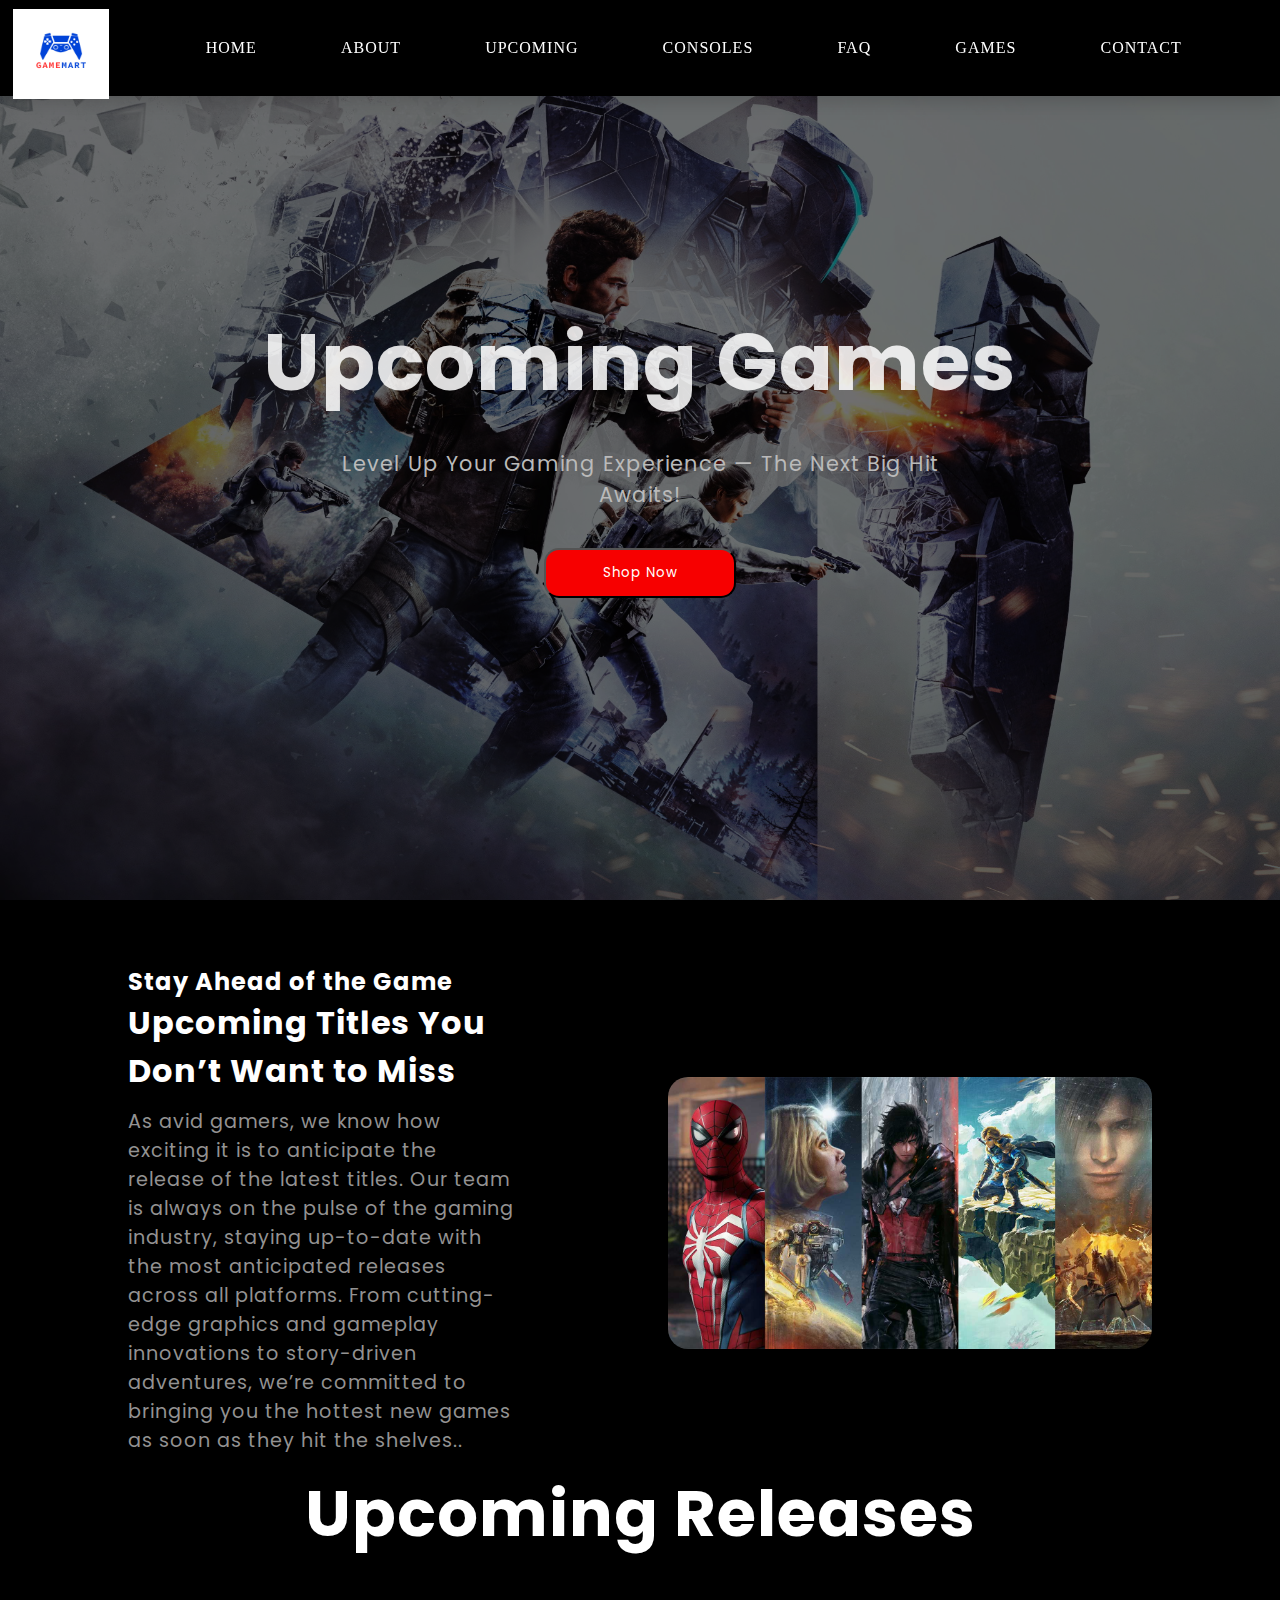
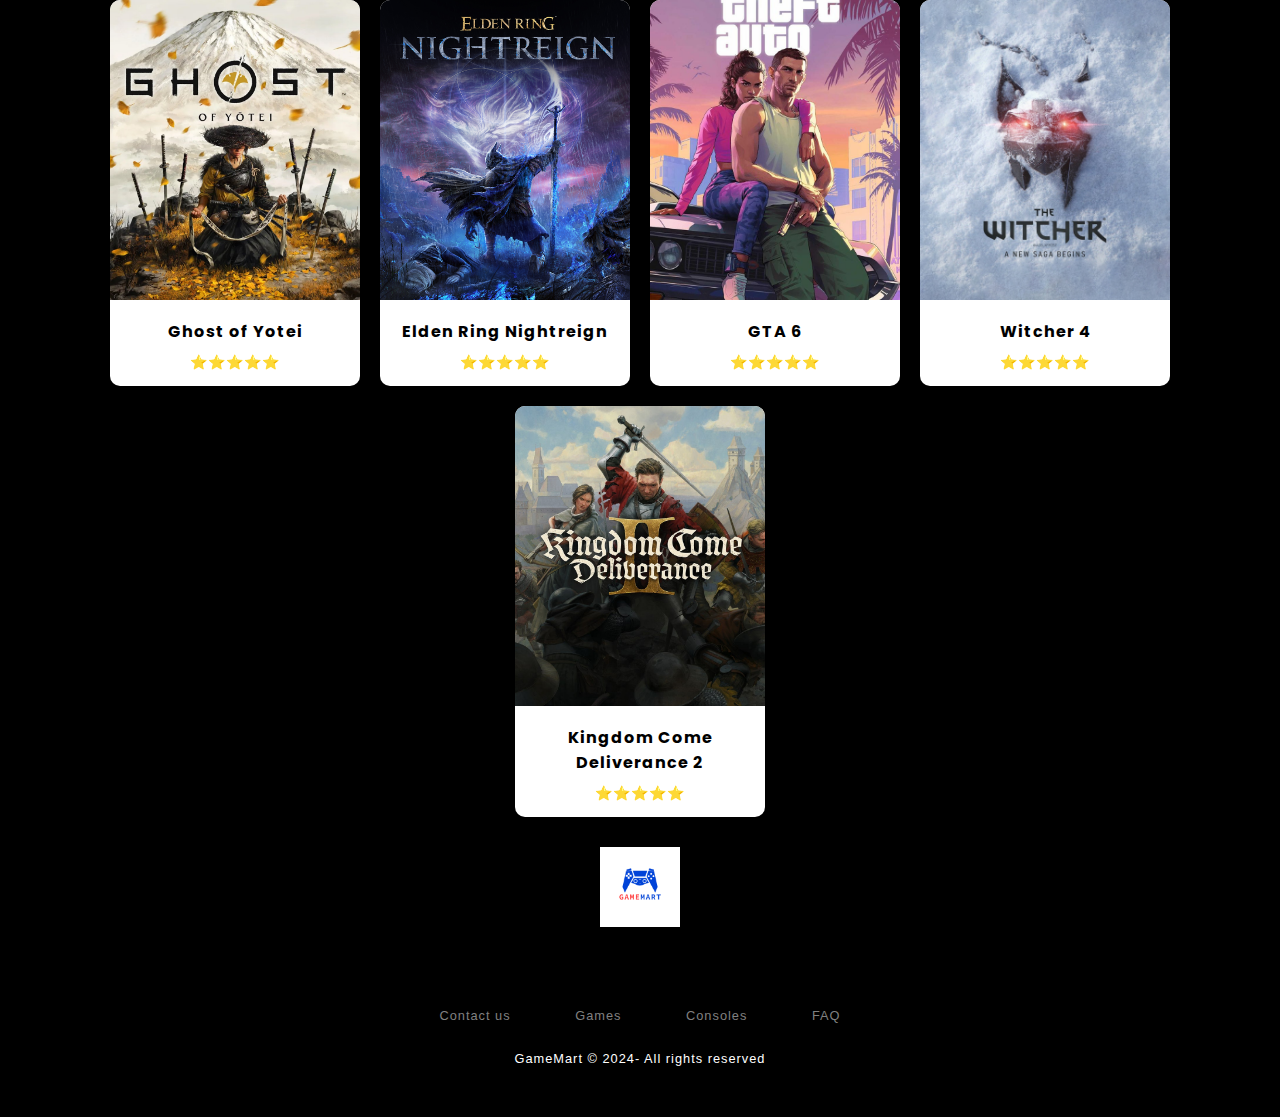
<file: gamemart/upcoming.html>
<!DOCTYPE html>
<html lang="en">
<head>
    <meta charset="UTF-8">
    <meta name="viewport" content="width=device-width, initial-scale=1.0">
    <title>Upcoming</title>
    <link rel="stylesheet" href="style.css">
    <link rel="icon" type="image/png" href="./favicon/favicon-96x96.png" sizes="96x96" />
    <link rel="icon" type="image/svg+xml" href="./favicon/favicon.svg" />
    <link rel="shortcut icon" href="./favicon/favicon.ico" />
    <link rel="apple-touch-icon" sizes="180x180" href="./favicon/apple-touch-icon.png" />
    <link rel="manifest" href="./favicon/site.webmanifest" />
</head>
<body>
  <nav>
    <div class="logo">
        <img src="./images/logo.png" alt="Logo Image">
    </div>
    <div class="hamburger">
        <div class="line1"></div>
        <div class="line2"></div>
        <div class="line3"></div>
    </div>
    <ul class="nav-links">
        <li><a href="./index.html">Home</a></li>
        <li><a href="./about.html">About</a></li>
        <li><a href="./upcoming.html">Upcoming</a></li>
        <li><a href="./consoles.html">Consoles</a></li>
        <li><a href="./faq.html">FAQ</a></li>
        <li><a href="./games.html">Games</a></li>
        <li><a href="./contactus.html">Contact</a></li>
    </ul>
</nav>

    <section class="upcoming-header">
        <section class="hero-header-content">
            <h5 id="title">Upcoming Games</h5>
            <p id="hero-text">Level Up Your Gaming Experience — The Next Big Hit Awaits!</p>
            <button id="appointmentBtn">Shop Now</button>
        </section>
    </section>

    <section class="expertise">
        <section class="expertise-container">
            <section class="expertise-text">
                <h4>Stay Ahead of the Game
                </h4>
                <h2>Upcoming Titles You Don’t Want to Miss</h2>
                <p>As avid gamers, we know how exciting it is to anticipate the release of the latest titles. Our team is always on the pulse of the gaming industry, staying up-to-date with the most anticipated releases across all platforms. From cutting-edge graphics and gameplay innovations to story-driven adventures, we’re committed to bringing you the hottest new games as soon as they hit the shelves..</p>
            </section>
            <section class="expertise-image">
                <img src="./images/up.jpg" alt="">
            </section>
        </section>
    </section>

    <section>
        <section class="sub-text">
            <h1>Upcoming Releases</h1>
        </section>
    </section>

    <section class="upcoming-card-container">
        <section class="upcoming-card">
          <img src="./images/yotei.jpg" alt="Starfield Ultimate Edition">
          <section class="upcoming-card-content">
            <h3>Ghost of Yotei</h3>
            <p class="rating">⭐⭐⭐⭐⭐</p>
          </section>
          <section class="hover-content">
            <p>Release Date: 2025 June 04th</p>
          </section>
        </section>

        <section class="upcoming-card">
            <img src="./images/nightreign.jpg" alt="Starfield Ultimate Edition">
            <section class="upcoming-card-content">
              <h3>Elden Ring Nightreign</h3>
              <p class="rating">⭐⭐⭐⭐⭐</p>
            </section>
            <section class="hover-content">
              <p>Release Date: 2025 April 07th</p>
            </section>
          </section>

          <section class="upcoming-card">
            <img src="./images/gta6.jpg" alt="Starfield Ultimate Edition">
            <section class="upcoming-card-content">
              <h3>GTA 6</h3>
              <p class="rating">⭐⭐⭐⭐⭐</p>
            </section>
            <section class="hover-content">
              <p>Release Date: 2025 December</p>
            </section>
          </section>

          <section class="upcoming-card">
            <img src="./images/witcher4.jpg" alt="Starfield Ultimate Edition">
            <section class="upcoming-card-content">
              <h3>Witcher 4</h3>
              <p class="rating">⭐⭐⭐⭐⭐</p>
            </section>
            <section class="hover-content">
              <p>Release Date: 2025 September 12th</p>
            </section>
          </section>

          <section class="upcoming-card">
            <img src="./images/kdc2.jpg" alt="Starfield Ultimate Edition">
            <section class="upcoming-card-content">
              <h3>Kingdom Come Deliverance 2</h3>
              <p class="rating">⭐⭐⭐⭐⭐</p>
            </section>
            <section class="hover-content">
              <p>Release Date: 2025 July 12th</p>
            </section>
          </section>
      

    </section>
      




    <footer>
        <section class="footer">
            <img src="./images/logo.png" alt="logo">
        <section class="row">
        <a href="#"><i class="fa fa-facebook"></i></a>
        <a href="#"><i class="fa fa-instagram"></i></a>
        <a href="#"><i class="fa fa-youtube"></i></a>
        <a href="#"><i class="fa fa-twitter"></i></a>
        </section>
        
        <section class="row">
        <ul>
        <li><a href="./contact.html">Contact us</a></li>
        <li><a href="./games.html">Games</a></li>
        <li><a href="./consoles.html">Consoles</a></li>
        <li><a href="./faq.html">FAQ</a></li>
        </ul>
        </section>
        <section class="row">
            GameMart © 2024- All rights reserved
            </section>
        </section>
    </footer>
    
</body>
<script src="./script.js"></script>
</html>
</file>
<file: gamemart/style.css>
@import url('https://fonts.googleapis.com/css2?family=Playpen+Sans:wght@100..800&family=Poppins:ital,wght@0,100;0,200;0,300;0,400;0,500;0,600;0,700;0,800;0,900;1,100;1,200;1,300;1,400;1,500;1,600;1,700;1,800;1,900&display=swap');


:root{
    --mainFont:"Poppins";
    --fontWhite:#ffffff;;
}
*{
    margin: 0;
    padding: 0;
    letter-spacing: 1px;
  }
  body{
    overflow-x: hidden; 
    background-color: #000000;
  }
  /*Navigation Bar*/
  
  nav{
    height: 6rem;
    width: 100vw;
    background-color: #000000;
    color: #ffffff;
    box-shadow: 0 3px 20px rgba(0, 0, 0, 0.2);
    display: flex;
    position: fixed;
    z-index: 10;
    
  }
  
  /*Styling logo*/
  .logo{
    padding:1vh 1vw;
    text-align: center;
  }
  .logo img {
    height: 5.6rem;
    width: 6rem;
  }
  
  /*Styling Links*/
  .nav-links{
    display: flex;
    list-style: none; 
    width: 88vw;
    padding: 0 0.7vw;
    justify-content: space-evenly;
    align-items: center;
    text-transform: uppercase;
  }
  .nav-links li a{
    text-decoration: none;
    color: #ffffff;
    margin: 0 0.7vw;
  }
  .nav-links li a:hover {
    color: #e0e0e0c1;
  }
  .nav-links li {
    position: relative;
  }
  .nav-links li a::before {
    content: "";
    display: block;
    height: 3px;
    width: 0%;
    background-color: #005580c1;
    position: absolute;
    transition: all ease-in-out 250ms;
    margin: 0 0 0 10%;
  }
  .nav-links li a:hover::before{
    width: 80%;
  }
  
  /*Styling Buttons*/
  .login-button{
    background-color: transparent;
    border: 1.5px solid #f2f5f7;
    border-radius: 2em;
    padding: 0.6rem 0.8rem;
    margin-left: 2vw;
    font-size: 1rem;
    cursor: pointer;
  
  }
  .login-button:hover {
    color: #131418;
    background-color: #f2f5f7;
    border:1.5px solid #000000;
    transition: all ease-in-out 350ms;
  }
  .join-button{
    color: #ffffff;
    background-color: #001d6b;
    border: 1.5px solid #ffffff;
    border-radius: 2em;
    padding: 0.6rem 0.8rem;
    font-size: 1rem;
    cursor: pointer;
  }
  .join-button:hover {
    color: #000000;
    background-color: transparent;
    border:1.5px solid #f2f5f7;
    transition: all ease-in-out 350ms;
  }
  
  /*Styling Hamburger Icon*/
  .hamburger div{
    width: 30px;
    height:3px;
    background: #ffffff;
    margin: 5px;
    transition: all 0.3s ease;
  }
  .hamburger{
    display: none;
  }
  
  /*Stying for small screens*/
  @media screen and (max-width: 800px){
    nav{
        position: fixed;
        z-index: 3;
    }
    .hamburger{
        display:block;
        position: absolute;
        cursor: pointer;
        right: 5%;
        top: 50%;
        transform: translate(-5%, -50%);
        z-index: 2;
        transition: all 0.7s ease;
    }
    .nav-links{
        position: fixed;
        background: #000000;
        height: 100vh;
        width: 100%;
        flex-direction: column;
        clip-path: circle(50px at 90% -20%);
        -webkit-clip-path: circle(50px at 90% -10%);
        transition: all 1s ease-out;
        pointer-events: none;
    }
    .nav-links.open{
        clip-path: circle(1000px at 90% -10%);
        -webkit-clip-path: circle(1000px at 90% -10%);
        pointer-events: all;
    }
    .nav-links li{
        opacity: 0;
    }
    .nav-links li:nth-child(1){
        transition: all 0.5s ease 0.2s;
    }
    .nav-links li:nth-child(2){
        transition: all 0.5s ease 0.4s;
    }
    .nav-links li:nth-child(3){
        transition: all 0.5s ease 0.6s;
    }
    .nav-links li:nth-child(4){
        transition: all 0.5s ease 0.7s;
    }
    .nav-links li:nth-child(5){
        transition: all 0.5s ease 0.8s;
    }
    .nav-links li:nth-child(6){
        transition: all 0.5s ease 0.9s;
        margin: 0;
    }
    .nav-links li:nth-child(7){
        transition: all 0.5s ease 1s;
        margin: 0;
    }
    li.fade{
        opacity: 1;
    }
  }
  /*Animating Hamburger Icon on Click*/
  .toggle .line1{
    transform: rotate(-45deg) translate(-5px,6px);
  }
  .toggle .line2{
    transition: all 0.7s ease;
    width:0;
  }
  .toggle .line3{
    transform: rotate(45deg) translate(-5px,-6px);
  }

  /* Hero Header */
.hero-header {
  height: 100vh;
  display: flex;
  width: 100%;
  align-items: center;
  justify-items: center;
  background-image: url("./images/main.webp");
  background-size: cover;
  background-position: center center;
  background-repeat: no-repeat;
  position: relative;
  color: #ffffff; /* Ensure the text color is visible on the image */
}
.upcoming-header{
  height: 100vh;
  display: flex;
  width: 100%;
  align-items: center;
  justify-items: center;
  background-image: url("./images/upcoming.jpg");
  background-size: cover;
  background-position: center center;
  background-repeat: no-repeat;
  position: relative;
  color: #ffffff;
}
.upcoming-header::before, .games-header::before, .console-header::before, .about-hero-header::before{
  content: "";
  position: absolute;
  top: 0;
  left: 0;
  right: 0;
  bottom: 0;
  background-color: rgba(0, 0, 0, 0.556); 
  z-index: 1; 
}

.about-hero-header{
  height: 100vh;
  display: flex;
  width: 100%;
  align-items: center;
  justify-items: center;
  background-image: url("./images/about.jpg");
  background-size: cover;
  background-position: center center;
  background-repeat: no-repeat;
  position: relative;
  color: #ffffff;

}


.games-header{
  height: 100vh;
  display: flex;
  width: 100%;
  align-items: center;
  justify-items: center;
  background-image: url("./images/games.jpg");
  background-size: cover;
  background-position: center center;
  background-repeat: no-repeat;
  position: relative;
  color: #ffffff;
}
.console-header{
  height: 100vh;
  display: flex;
  width: 100%;
  align-items: center;
  justify-items: center;
  background-image: url("./images/access.jpg");
  background-size: cover;
  background-position: center center;
  background-repeat: no-repeat;
  position: relative;
  color: #ffffff;
}

.hero-header-content {
  display: flex;
  position: relative;
  text-align: center;
  justify-content: center;
  align-items: center; 
  flex-direction: column;
  width: 100%;
  z-index: 1; 
  display: flex;
  flex-direction: column;
  font-family: "Poppins";
  animation: slideInFromLeft 1.5s ease-out;
}
.hero-header::before {
  content: "";
  position: absolute;
  top: 0;
  left: 0;
  right: 0;
  bottom: 0;
  background-color: rgba(0, 0, 0, 0.644); 
  z-index: 1; 
}

.hero-header > * {
  z-index: 2; 
}



@keyframes slideInFromLeft {
  from {
      opacity: 0;
      transform: translateX(-100%);
  }
  to {
      opacity: 1;
      transform: translateX(0);
  }
}
#title{
  font-size: 5em;
  margin: 0;
  color: #ffffffdb;
}
.hero-title {
  font-size: 3em;
  margin: 0;
  color: #ffffff;
}

#hero-text {
  font-size: 1.3em;
  margin-top: 2%;
  color: rgb(186, 186, 186);
  width: 50%;
}

#appointmentBtn{
  width: 15%;
  padding: 1%;
  border-radius: 15px;
  margin-top: 3%;
  background-color: #f70000;
  color: var(--fontWhite);
  font-family: var(--mainFont);
  transition: ease-in-out 0.5s;
  cursor: pointer;
}

#appointmentBtn:hover{
  transform: scale(1.1);
}

@media (max-width: 1024px) {
  #title {
    font-size: 4em;
  }

  #hero-text {
    width: 70%;
    font-size: 1.1em;
  }

  #appointmentBtn {
    width: 20%;
    font-size: 1em;
  }
}

/* Card Container */
.card-container {
  display: grid;
  grid-template-columns: repeat(auto-fill, minmax(300px, 1fr));
  gap: 20px;
  max-width: 1200px;
  padding: 20px;
  margin: auto;
}

/* Single Card */
.card {
  background: #fff;
  border-radius: 10px;
  box-shadow: 0 4px 10px rgba(0, 0, 0, 0.1);
  overflow: hidden;
  transition: transform 0.3s ease-in-out, box-shadow 0.3s ease-in-out;
}

.card:hover {
  transform: translateY(-5px);
  box-shadow: 0 10px 20px rgba(0, 0, 0, 0.2);
}

/* Card Image */
.card-image {
  position: relative;
  overflow: hidden;
}

.card-image img {
  width: 100%;
  display: block;
}

.discount-badge {
  position: absolute;
  top: 10px;
  left: 10px;
  background: #ff4040;
  color: #fff;
  font-size: 0.9em;
  font-weight: bold;
  padding: 5px 10px;
  border-radius: 15px;
}

/* Card Content */
.card-content {
  padding: 15px;
  text-align: left;
}

.card-content h3 {
  font-size: 1.3em;
  margin-bottom: 10px;
}

.rating span {
  color: #ffcc00;
  font-size: 1.2em;
}

.price {
  margin: 10px 0;
}

.current-price {
  font-size: 1.5em;
  font-weight: bold;
  color: #ff4040;
}

.original-price {
  font-size: 1em;
  text-decoration: line-through;
  color: #aaa;
  margin-left: 10px;
}

.card-content p {
  font-size: 0.9em;
  color: #777;
  line-height: 1.5;
}

/* Countdown Timer */
.countdown {
  display: flex;
  justify-content: space-between;
  margin: 15px 0;
}

.countdown div {
  text-align: center;
}

.countdown div span:first-child {
  display: block;
  font-size: 1.2em;
  font-weight: bold;
}

.countdown div span:last-child {
  font-size: 0.8em;
  color: #888;
}

/* Button */
.add-to-cart {
  background: #ff4040;
  color: #fff;
  border: none;
  border-radius: 5px;
  padding: 10px 20px;
  width: 100%;
  font-size: 1em;
  font-weight: bold;
  cursor: pointer;
  transition: background-color 0.3s ease-in-out;
}

.add-to-cart:hover {
  background: #e03030;
}

/* Responsive Grid for Mobile */
@media (max-width: 768px) {
  .card-container {
      grid-template-columns: repeat(1, 1fr);
      gap: 10px;
  }

  .card-content h3 {
      font-size: 1.1em;
  }

  .countdown div span:first-child {
      font-size: 1em;
  }

  .add-to-cart {
      font-size: 0.9em;
  }
}

.store-intro {
  max-width: 800px;
  margin: 20px auto;
  text-align: center;
  padding: 10px 20px;
  background-color: #262626;
  border-radius: 8px;
  box-shadow: 0px 2px 10px rgba(0, 0, 0, 0.1);
}

.store-intro p {
  font-size: 1.1em;
  color: var(--fontWhite);
  line-height: 1.6;
  margin: 0;
  font-family: var(--mainFont);
}

.section-text{
  width: 100%;
  text-align: left;
  justify-content: center;
  align-items: center;
  padding-left: 5%;

}
.section-text h2{
  color: var(--fontWhite);
  font-size: 1.5rem;
}

.recent-blog {
  padding: 20px;
  background-color: #000000;
}

.recent-blog h2 {
  text-align: left;
  margin-bottom: 20px;
  color: var(--fontWhite);
  font-family: var(--mainFont);
}

.blog-container {
  display: grid;
  grid-template-columns: repeat(auto-fit, minmax(280px, 1fr));
  gap: 20px;
  max-width: 1200px;
  margin: 0 auto;
}

.blog-card {
  background: #fff;
  border-radius: 8px;
  box-shadow: 0 4px 8px rgba(0, 0, 0, 0.1);
  overflow: hidden;
  display: flex;
  flex-direction: column;
  transition: transform 0.3s ease;
}

.blog-card:hover {
  transform: translateY(-5px);
}

.blog-card img {
  width: 100%;
  height: 180px;
  object-fit: cover;
}

.blog-card .tag {
  position: absolute;
  background-color: #ff6b6b;
  color: #fff;
  padding: 5px 10px;
  font-size: 12px;
  border-radius: 3px;
  top: 15px;
  left: 15px;
}

.blog-card h3 {
  font-size: 18px;
  margin: 15px 15px 10px;
}

.blog-card .author {
  font-size: 14px;
  color: #777;
  margin: 0 15px 10px;
}

.blog-card .author span {
  color: #ff6b6b;
}

.blog-card .excerpt {
  font-size: 14px;
  color: #555;
  margin: 0 15px 15px;
  line-height: 1.5;
}

.game-section {
  position: relative;
  background: url('images/reddead2.jpg') no-repeat center center/cover;
  height: 100vh;
  display: flex;
  align-items: center;
  justify-content: center;
  text-align: center;
  color: #fff;
  overflow: hidden;
}

.game-section::before {
  content: "";
  position: absolute;
  top: 0;
  left: 0;
  width: 100%;
  height: 100%;
  background: rgba(0, 0, 0, 0.5); /* Dark overlay */
  z-index: 1;
}

.game-content {
  position: relative;
  z-index: 2;
  max-width: 600px;
  padding: 20px;
}

.game-content h1 {
  font-size: 2.8rem;
  margin-bottom: 20px;
  font-weight: bold;
  font-family: var(--mainFont);
}

.game-content p {
  font-size: 1.5rem;
  margin-bottom: 30px;
  line-height: 1.5;
  font-family: var(--mainFont);
}

.game-content button {
  background-color: #ff9800;
  color: #fff;
  border: none;
  padding: 15px 30px;
  font-size: 1rem;
  border-radius: 5px;
  cursor: pointer;
  transition: background-color 0.3s ease;
}

.game-content button:hover {
  background-color: #e68900;
}

/* Responsive Design */
@media (max-width: 768px) {
  .hero-content h1 {
    font-size: 2rem;
  }

  .hero-content p {
    font-size: 1rem;
  }

  .hero-content button {
    padding: 10px 20px;
    font-size: 0.9rem;
  }
}



.game-card-section {
  display: flex;
  justify-content: space-between;
  flex-wrap: wrap;
  gap: 20px;
  padding: 40px;
}

.game-card {
  position: relative;
  width: calc(50% - 10px);
  max-width: 800px;
  min-width: 300px;
  height: 250px;
  background-size: cover;
  background-position: center;
  border-radius: 10px;
  overflow: hidden;
  box-shadow: 0 4px 10px rgba(0, 0, 0, 0.1);
}

.game-card:nth-child(1) {
  background-image: url('/images/r6.jpg');
}

.game-card:nth-child(2) {
  background-image: url('/images/starfield.jpg'); /* Replace with Starfield image */
}

.game-card-content {
  position: absolute;
  bottom: 20px;
  left: 20px;
  right: 20px;
  color: white;
  text-shadow: 0 2px 5px rgba(0, 0, 0, 0.7);
  background-color: rgba(0, 0, 0, 0.5);
  padding: 15px;
  border-radius: 8px;
}

.game-card-content h2 {
  font-size: 1.5rem;
  margin-bottom: 10px;
  font-family: var(--mainFont);
}

.game-card-content ul,
.game-card-content ol {
  margin-bottom: 10px;
  padding-left: 20px;
  font-family: var(--mainFont);
}

.game-card-content li {
  margin-bottom: 5px;
  font-size: 1rem;
  font-family: var(--mainFont);
}

.game-card-content button {
  background-color: #ff9800;
  color: white;
  border: none;
  padding: 10px 20px;
  border-radius: 5px;
  cursor: pointer;
  font-size: 1rem;
  transition: background-color 0.3s ease;
  font-family: var(--mainFont);
}

.game-card-content button:hover {
  background-color: #e68900;
}

/* Responsive Design */
@media (max-width: 768px) {
  .game-card {
    width: 100%;
    height: 200px;
  }

  .game-card-content h2 {
    font-size: 1.2rem;
  }

  .game-card-content {
    padding: 10px;
  }
}




.featured-section {
  display: flex;
  flex-wrap: wrap;
  gap: 16px;
  justify-content: center;
  padding: 20px;
}

.featured-card {
  background: #fff;
  border-radius: 8px;
  box-shadow: 0 4px 6px rgba(0, 0, 0, 0.1);
  width: calc(100% / 5 - 16px);
  max-width: 300px;
  padding: 16px;
  position: relative;
  text-align: center;
}

.featured-card img {
  border-radius: 8px;
  max-width: 100%;
  height: auto;
}

.game-title {
  font-size: 16px;
  margin: 12px 0;
}

.game-price {
  font-size: 14px;
  margin: 8px 0;
}

.current-price {
  font-weight: bold;
  color: #333;
}

.original-price {
  text-decoration: line-through;
  color: #888;
  margin-left: 8px;
}

.rating {
  font-size: 14px;
  color: #f39c12;
}

.badge {
  position: absolute;
  top: 10px;
  left: 10px;
  background-color: #3498db;
  color: #fff;
  padding: 5px 10px;
  border-radius: 4px;
  font-size: 12px;
}

.badge.featured {
  right: 10px;
  left: auto;
}

.badge.red {
  background-color: #e74c3c;
}

.badge.orange {
  background-color: #f39c12;
}

.badge.green {
  background-color: #27ae60;
}

@media screen and (max-width: 1024px) {
  .featured-card {
    width: calc(100% / 3 - 16px);
  }
}

@media screen and (max-width: 768px) {
  .featured-card {
    width: calc(100% / 2 - 16px);
  }
}

@media screen and (max-width: 480px) {
  .featured-card {
    width: 100%;
  }
}


.footer{
  background:#000;
  padding:30px 0px;
  font-family: 'Play', sans-serif;
  text-align:center;
  }
  
  .footer img{
      width: 5rem;
      height: 5rem;
  }
  
  .footer .row{
  width:100%;
  margin:1% 0%;
  padding:0.6% 0%;
  color:rgb(255, 255, 255);
  font-size:0.8em;
  }
  
  .footer .row a{
  text-decoration:none;
  color:gray;
  transition:0.5s;
  }
  
  .footer .row a:hover{
  color:#fff;
  }
  
  .footer .row ul{
  width:100%;
  }
  
  .footer .row ul li{
  display:inline-block;
  margin:0px 30px;
  }
  
  .footer .row a i{
  font-size:2em;
  margin:0% 1%;
  }
  
  @media (max-width:720px){
  .footer{
  text-align:left;
  padding:5%;
  }
  .footer .row ul li{
  display:block;
  margin:10px 0px;
  text-align:left;
  }
  .footer .row a i{
  margin:0% 3%;
  }
  }
  @media (max-width:760px){
      #appointmentBtn{
          width: 30%;
      }
  }
  
  @media (max-width:800px){
      .our-services{
          flex-direction: column;
          justify-content: center;
          align-items: center;
      }
      .service-text{
          width: 75%;
      }
      .serive-image{
          width: 75%;
          padding-top: 2%;
      }
      .learnMoreBtn{
          width: 50%;
      }
      #viewmore{
          width: 50%;
      }
  }
  
  
  @media (max-width:800px){
      .expertise{
          flex-direction: column;
      }
      .expertise-container{
          flex-direction: column;
          width: 100%;
          justify-content: center;
          align-items: center;
      }
      .expertise-text{
          width: 75%;
      }
      .expertise-image{
          width: 75%;
      }
  }

  .expertise{
    display: flex;
    flex-direction: row;
    flex-wrap: wrap;
    gap: 10%;
    width: 100%;
    align-items: center;
    justify-content: center;
    margin-top: 5%;
}
.expertise-container{
    display: flex;
    flex-direction: row;
    width: 80%;
    gap: 15%;
    justify-content: center;
    align-items: center;
}
.expertise-text{
    display: flex;
    flex-direction: column;
    width: 40%;
    gap: 5%;
}

.expertise-text h4{
    font-family: var(--mainFont);
    color: var(--fontWhite);
    font-size: 1.5em;
}
.expertise-text h2{
    font-family: var(--mainFont);
    color: var(--fontWhite);
    font-size: 2em;
    padding-bottom: 3%;
}
.expertise-text p , ol {
    font-family: var(--mainFont);
    color: rgb(147, 146, 146);
    font-size: 1.2em;
    padding-bottom: 3%;
}

.expertise-image{
    width: 50%;
    
}
.expertise-image img{
    width: 100%;
    border-radius: 20px;
    transition: ease-in-out 0.6s;
}

.expertise-image:hover img{
    transform: scale(1.1);

}

@media(max-width:760px){
  .expertise{
    flex-direction: column;
}
.expertise-container{
    flex-direction: column;
}
.expertise-text{
    width: 80%;
}
.expertise-image{
    width: 80%;
}
}

.upcoming-card-container {
  display: flex;
  gap: 20px;
  flex-wrap: wrap;
  justify-content: center;
  align-items: center;
}



.upcoming-card {
  position: relative;
  width: 250px;
  background: #fff;
  border-radius: 10px;
  overflow: hidden;
  box-shadow: 0 4px 8px rgba(0, 0, 0, 0.1);
  transition: transform 0.3s;
  cursor: pointer;
}

.upcoming-card:hover {
  transform: translateY(-10px);
}

.upcoming-card img {
  width: 100%;
  height: 300px;
  object-fit: cover;
}

.badge {
  position: absolute;
  top: 10px;
  padding: 5px 10px;
  font-size: 12px;
  font-weight: bold;
  border-radius: 5px;
  color: #fff;
}

.badge.featured {
  right: 10px;
  background-color: #4caf50;
}

.badge.discount {
  left: 10px;
  background-color: #2196f3;
}

.upcoming-card-content {
  padding: 15px;
  text-align: center;
}

.upcoming-card-content h3 {
  font-size: 16px;
  margin-bottom: 10px;
  font-family: var(--mainFont);
}

.upcoming-card-content .price {
  font-size: 14px;
  color: #333;
}

.upcoming-card-content .price .original-price {
  text-decoration: line-through;
  color: #888;
  font-size: 12px;
}

.upcoming-card-content .rating {
  color: #ff9800;
  margin-top: 10px;
}

.hover-content {
  position: absolute;
  top: 0;
  left: 0;
  width: 100%;
  height: 100%;
  background: rgba(0, 0, 0, 0.8);
  color: #fff;
  display: flex;
  flex-direction: column;
  justify-content: center;
  align-items: center;
  text-align: center;
  opacity: 0;
  transition: opacity 0.3s;
  font-family: var(--mainFont);
}

.upcoming-card:hover .hover-content {
  opacity: 1;
}

.sub-text{
  display: flex;
  align-items: center;
  justify-content: center;
  text-align: center;
  font-family: var(--mainFont);
  color: var(--fontWhite);
  font-size: 2rem;
  padding-bottom: 3%;
}

/* Accessories section styles */
.accessories {
  max-width: 1200px;
  margin: auto;
  padding-top: 3%;
}

.accessories-header {
  display: flex;
  justify-content: space-between;
  align-items: center;
  margin-bottom: 20px;
}

.accessories-header h1 {
  font-size: 1.5rem;
  color: var(--fontWhite);
}

.filters span {
  color: #666;
  font-size: 0.9rem;
}

.filters button {
  margin-left: 10px;
  padding: 5px 10px;
  background-color: #fff;
  border: 1px solid #ccc;
  cursor: pointer;
}

.filters button:hover {
  background-color: #eee;
}

/* Grid layout */
.products-grid {
  display: grid;
  grid-template-columns: repeat(auto-fill, minmax(200px, 1fr));
  gap: 20px;
}

/* Product card styles */
.product-card {
  position: relative;
  background: #fff;
  border-radius: 8px;
  overflow: hidden;
  box-shadow: 0 2px 5px rgba(0, 0, 0, 0.1);
  text-align: center;
  padding: 20px 10px;
  cursor: pointer;
  transition: transform 0.2s, box-shadow 0.2s;
}

.product-card:hover {
  transform: translateY(-5px);
  box-shadow: 0 4px 10px rgba(0, 0, 0, 0.2);
}

.product-card img {
  max-width: 100%;
  height: auto;
  margin-bottom: 15px;
}

.product-card h2 {
  font-size: 1rem;
  margin-bottom: 10px;
  color: #333;
}

.product-card .category {
  font-size: 0.8rem;
  color: #666;
  display: block;
  margin-bottom: 20px;
}

/* Price hover effect */
.product-card .price {
  font-size: 1.2rem;
  color: #333;
  font-weight: bold;
  opacity: 0;
  transform: translateY(20px);
  transition: opacity 0.3s, transform 0.3s;
}

.product-card:hover .price {
  opacity: 1;
  transform: translateY(0);
}

.description {
  padding-top: 3%;
  text-align: center;
  margin-bottom: 20px;
}

.description h1 {
  font-size: 2rem;
  color: var(--fontWhite);
  font-family: var(--mainFont);
  margin-bottom: 10px;
}

.description p {
  font-size: 1rem;
  color: var(--fontWhite);
  line-height: 1.5;
  max-width: 800px;
  margin: 0 auto;
  font-family: var(--mainFont);
}

.contact{
  justify-content: center;
  align-items: center;
  display: flex;
  flex-direction: column;
  background: #000000;
  padding-top: 15%;
  margin-bottom: 5%;

}
.contact-container{
  margin: auto;
  width: 90%;
  display: grid;
  grid-template-columns: repeat(2, 1fr);
  gap: 1.5rem;
  background: rgb(43, 44, 46);
  box-shadow: 0 0 1rem hsla(0 0 0 / 16%);
  border-radius: 0.5rem;
  overflow: hidden;
  font-family: "Open sans",sans-serif;
  font-weight: bolder;
}
.form-container{
  padding: 20px;
}
.form-container h3{
  font-size: clamp(10px,3vw,100px);
  font-weight: 800;
  margin-bottom: 1rem;
  color: #fff;
}
.contact-form{
  display: grid;
  row-gap: 1rem;
}
.contact-form label{
  font-size: clamp(8px,1.5vw,30px);
}
.contact-form input, .contact-form textarea{
  width: 100%;
  border: none;
  outline: none;
  padding: 10px;
  font-size: 0.9rem;
  color: black;
  border-radius: 0.4rem;
}
.contact-form textarea{
  resize: none;
  height: 200px;
}

.contact-form .send-button{
  border: none;
  outline: none;
  background: #ffffff;
  font-family: var(--mainFont);
  color: #000000;
  font-size: clamp(8px,1.5vw,30px);
  font-weight: 800;
  cursor: pointer;
  text-transform: uppercase;
}
.contact-form .send-button:hover{
  text-transform: uppercase;
  background: hsla(209, 100%, 21%, 0.8);
  transition: all .3s ease-out;
  color: white;

}
.contact-map iframe{
  width: 100%;
  height: 100%;

}
/*Contact page responsive*/
@media (max-width:964px){
  .contact{
      padding-top: 20%;
  }
  .contact-container{
      margin: 0 auto;
      width: 90%;
  }
}
@media (max-width:700px){
  .contact{
      padding-top: 20%;
  }
  .contact-container{
      grid-template-columns: 1fr;
      gap: 1rem;
  }
  .contact-map iframe{
      height: 400px;
  }  
}
@media (max-width:650px){
  .contact{
      padding-top: 30%;
  }
}

.faq-section {
  padding: 60px 20px;
  background-color: #010101;
  margin-bottom: 40px;
  text-align: center;
}

.faq-section h3 {
  font-size: 2rem;
  color: var(--fontWhite);
  margin-bottom: 20px;
  font-weight: 600;
}

.faq-container {
  display: flex;
  flex-direction: column;
  gap: 15px;
  align-items: center;
}

.faq-item {
  background-color: #080808;
  padding: 20px;
  border-radius: 8px;
  box-shadow: 0 2px 10px rgba(0, 0, 0, 0.1);
  width: 100%;
  max-width: 700px;
  transition: all 0.3s ease;
  cursor: pointer;
  border: 1px solid #ddd;
}

.faq-item:hover {
  box-shadow: 0 4px 20px rgba(0, 0, 0, 0.15);
  transform: scale(1.02);
}

.faq-title {
  margin: 0;
  font-size: 1.2rem;
  color: var(--fontWhite);
  font-weight: bold;
  text-transform: uppercase;
  letter-spacing: 1px;
  margin-bottom: 15px;
  cursor: pointer; 
}


.faq-answer {
  font-size: 1rem;
  color: var(--fontWhite);
  line-height: 1.6;
  text-align: left;
  display: none; 
  margin-top: 10px;
}


.faq-toggle {
  visibility: hidden;
  position: absolute; 
}


.faq-toggle:checked + .faq-title + .faq-answer {
  display: block;
}

/* Tablet (and smaller) layout */
@media only screen and (max-width: 768px) {
  .faq-item {
      width: 90%;
      max-width: 600px;
  }

  .faq-title {
      font-size: 1.1rem;
  }

  .faq-answer {
      font-size: 0.95rem;
  }
}

/* Mobile (under 480px) */
@media only screen and (max-width: 480px) {
  .faq-item {
      width: 100%;
      max-width: 400px;
      padding: 12px;
  }

  .faq-title {
      font-size: 1rem;
  }

  .faq-answer {
      font-size: 0.9rem;
  }
}

/* Ask Question Section */
.ask-question-section {
  text-align: center;
  padding: 20px;
  background-color: #000000;
  margin-top: 20px;
  border-radius: 10px;
}

.ask-question-section h3 {
  font-size: 1.8rem;
  color: var(--fontWhite);
  margin-bottom: 10px;
}

.ask-question-section p {
  font-size: 1rem;
  color: var(--fontWhite);
  margin-bottom: 20px;
  max-width: 600px;
  margin: 0 auto 20px;
  line-height: 1.5;
}

.question-form {
  max-width: 600px;
  margin: 0 auto;
}

.form-group {
  margin-bottom: 15px;
}

.question-form input[type="text"],
.question-form input[type="email"],
.question-form textarea {
  width: 100%;
  padding: 10px;
  border: 1px solid #ccc;
  border-radius: 5px;
  font-size: 1rem;
}

.question-form textarea {
  resize: none;
}

.question-form .submit-button {
  background-color: #007BFF;
  color: white;
  border: none;
  padding: 10px 20px;
  border-radius: 5px;
  cursor: pointer;
  font-size: 1rem;
  transition: background-color 0.3s ease;
}

.question-form .submit-button:hover {
  background-color: #0056b3;
}

/* Responsive Design */
@media (max-width: 768px) {
  .ask-question-section {
      padding: 15px;
  }

  .ask-question-section h3 {
      font-size: 1.5rem;
  }

  .ask-question-section p {
      font-size: 0.9rem;
  }

  .question-form input,
  .question-form textarea,
  .question-form .submit-button {
      font-size: 0.9rem;
  }
}

.about-us {
  display: flex;
  align-items: center;
  padding: 20px;
  gap: 20px;
}

.about-us .image {
  flex: 1;
  display: flex;
  justify-content: center;
}

.about-us .image img {
  max-width: 100%;
  height: auto;
  border-radius: 8px;
  box-shadow: 0 4px 8px rgba(0, 0, 0, 0.2);
}

.about-us .content {
  flex: 1;
  background-color: #000000;
  padding: 20px;
  border-radius: 8px;
  box-shadow: 0 4px 8px rgba(0, 0, 0, 0.2);
}

.about-us .content h2 {
  font-size: 1.8rem;
  font-weight: bold;
  margin-bottom: 10px;
  color: var(--fontWhite);
  font-family: var(--mainFont);
}

.about-us .content p {
  font-size: 1.5rem;
  line-height: 1.6;
  color: var(--fontWhite);
  font-family: var(--mainFont);
}

@media (max-width: 768px) {
  .about-us {
      flex-direction: column;
      text-align: center;
  }

  .about-us .content {
      margin-top: 20px;
  }
}



.branches-section{
  display: flex;
  width: 100%;
  justify-content: center;
  align-items: center;
}

.branches-container{
  display: flex;
  flex-direction: column;
  flex-wrap: wrap;
  width: 90%;
  align-items: center;
  justify-content: center;
}

.branch-card{
  display: flex;
  flex-direction: column;
  flex-wrap: wrap;
  width: 100%;
  gap: 2%;
  justify-content: center;
  align-items: center;
  margin-top: 5%;
}

.branch-name{
  display: flex;
  align-items: flex-start;
  justify-content: flex-start;
  font-size: 1.5em;
  font-family: var(--mainFont);
  color: var(--fontWhite);
}
.branch-map{
  width: 100%;
  display: flex;
}
.branch-map iframe{
  width: 100%;
}

.branch-description{
  margin-top: 2%;
  display: flex;
  flex-direction: column;
  justify-content: flex-start;
  align-items: flex-start;
  font-family: var(--mainFont);
  font-size: 1em;
  width: 90%;
  color: var(--fontWhite);

}

.branch-images{
  display: flex;
  margin-top: 2%;
  flex-direction: row;
  width: 100%;
  justify-content: center;
  align-items: center;
  gap: 5%;
}

.branch-images img{
  width: 40%;
  transition: 0.5s ease-in;
  cursor: pointer;
}

.time{
  display: flex;
  flex-direction: column;
  font-family: var(--mainFont);
  color: var(--fontWhite);
  font-size: 1.4rem;
  justify-content: center;
  align-items: center;
  text-align: center;
}

.branch-images img:hover{
  transform: scale(1.02);
}

@media (max-width:760px){
  .branch-images{
      flex-direction: column;
  }
  .branch-images img{
      width: 80%;
      margin-top: 2%;
  }
  .expertise{
      flex-direction: column;
  }
  .expertise-container{
      flex-direction: column;
  }
  .expertise-text{
      width: 80%;
  }
  .expertise-image{
      width: 80%;
  }
}
.responsive service-summary{
  display: flex;
  align-items: center;
  justify-content: center;
}

.responsive-table{
  display: flex;
  justify-content: center;
  align-items: center;
}
section.responsive-table table thead {
  background-color: #000000;
  color: var(--fontWhite);
}

section.service-summary section.responsive-table {
  width: 100%;
  overflow-x: auto;
  margin: 1em 0;
}

section.responsive-table table 
{
  border-collapse: separate;
  border-spacing: 0;
}

section.responsive-table table th,
section.responsive-table table td {
  border: .01em solid var(--color-1-c);
  padding: .5em;
  text-align: center;
  color: var(--fontWhite);
}

section.responsive-table table td.bad-indicator {
  color: var(--fontWhite);
}

section.responsive-table table td.good-indicator {
  color: var(--fontWhite);
}

.map-containter{
  width: 100%;
}
</file>
